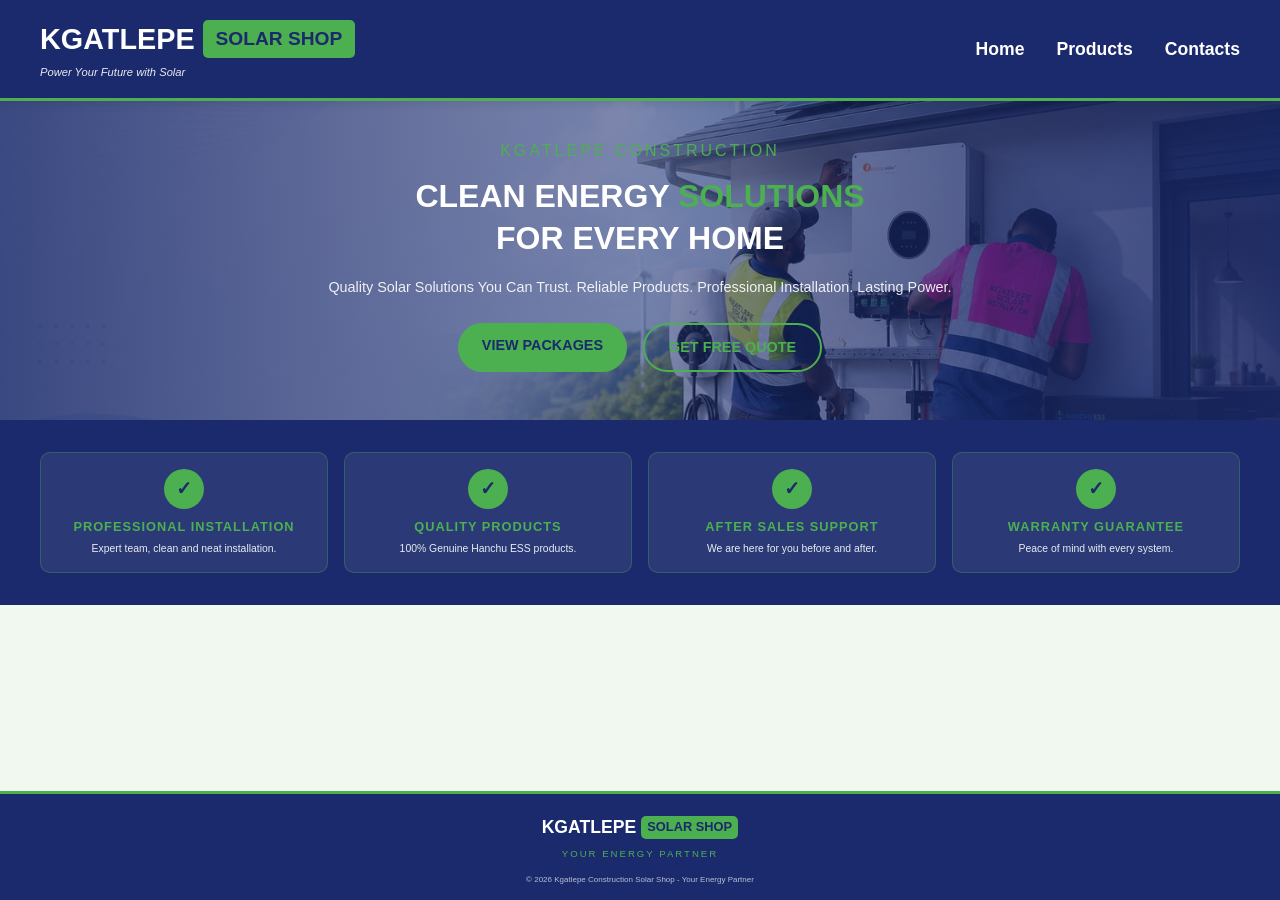
<file: index.html>
<!DOCTYPE html>
<html lang="en" dir="ltr">
  <head>
    <meta charset="utf-8">
    <meta name="viewport" content="width=device-width, initial-scale=1.0">
    <title>Kgatlepe Solar Shop | Home</title>
    <link rel="stylesheet" href="Home.css">
    <link rel="stylesheet" href="Contacts.css">

    <!-- Favicon for Kgatlepe Solar Shop -->
    <link rel="icon" type="image/png" href="icon.png">
    <link rel="shortcut icon" href="icon.png">
  </head>
  <body>
    <header>
      <div class="header-container">
        <div class="logo-area">
          <h1>
            <span class="kgatlape">KGATLEPE</span>
            <span class="solar-shop">SOLAR SHOP</span>
          </h1>
          <p class="tagline">Power Your Future with Solar</p>
        </div>
        <nav>
          <ul>
            <li><a href="index.html">Home</a></li>
            <li><a href="products.html">Products</a></li>
            <li><a href="Contacts+About.html">Contacts</a></li>
          </ul>
        </nav>
      </div>
    </header>

    <main>
      <!-- HERO SECTION -->
      <section class="hero">
        <div class="hero-container">
          <div class="hero-content">
            <h2 class="hero-subtitle">KGATLEPE CONSTRUCTION</h2>
            <h1 class="hero-title">CLEAN ENERGY <span class="highlight">SOLUTIONS</span><br>FOR EVERY HOME</h1>
            <p class="hero-description">Quality Solar Solutions You Can Trust. Reliable Products. Professional Installation. Lasting Power.</p>
            <div class="hero-buttons">
              <a href="products.html" class="btn-primary">VIEW PACKAGES</a>
              <a href="Contacts+About.html" class="btn-secondary">GET FREE QUOTE</a>
            </div>
          </div>
        </div>
      </section>

      <!-- FEATURES SECTION -->
      <section class="features">
        <div class="features-container">
          <div class="features-grid">
            <div class="feature-card">
              <div class="feature-icon"></div>
              <h3 class="feature-title">PROFESSIONAL INSTALLATION</h3>
              <p class="feature-description">Expert team, clean and neat installation.</p>
            </div>
            <div class="feature-card">
              <div class="feature-icon"></div>
              <h3 class="feature-title">QUALITY PRODUCTS</h3>
              <p class="feature-description">100% Genuine Hanchu ESS products.</p>
            </div>
            <div class="feature-card">
              <div class="feature-icon"></div>
              <h3 class="feature-title">AFTER SALES SUPPORT</h3>
              <p class="feature-description">We are here for you before and after.</p>
            </div>
            <div class="feature-card">
              <div class="feature-icon"></div>
              <h3 class="feature-title">WARRANTY GUARANTEE</h3>
              <p class="feature-description">Peace of mind with every system.</p>
            </div>
          </div>
        </div>
      </section>
    </main>

    <!-- FOOTER SECTION -->
    <footer class="footer">
      <div class="footer-container">
        <div class="footer-brand">
          <h2>
            <span class="footer-kgatlape">KGATLEPE</span>
            <span class="footer-solar">SOLAR SHOP</span>
          </h2>
          <p class="footer-tagline">YOUR ENERGY PARTNER</p>
        </div>
        <div class="footer-copyright">
          <p>&copy; 2026 Kgatlepe Construction Solar Shop - Your Energy Partner</p>
        </div>
      </div>
    </footer>
  </body>
</html>
</file>
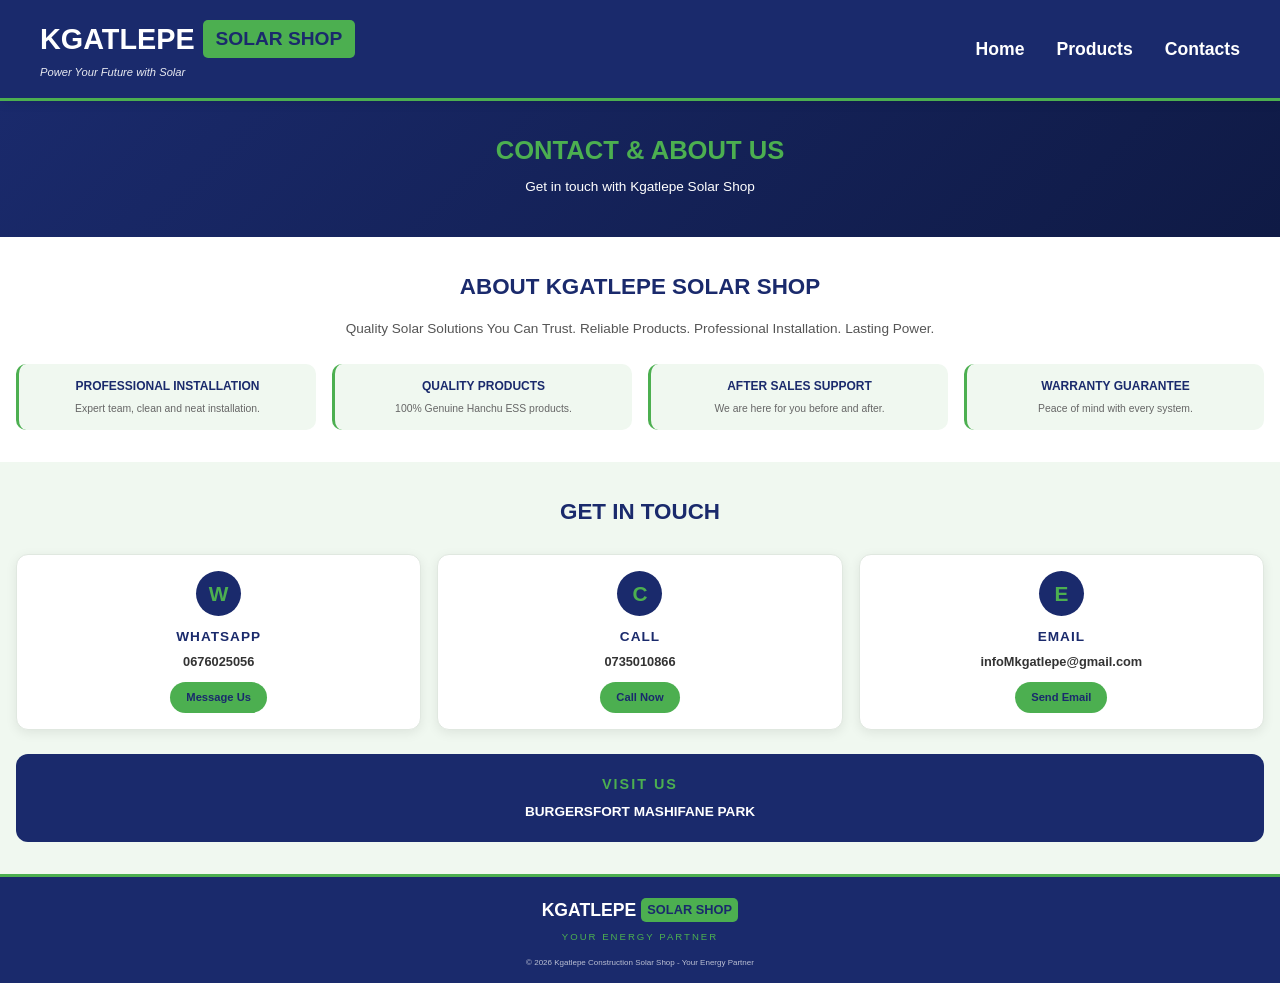
<file: Contacts+About.html>
<!DOCTYPE html>
<html lang="en" dir="ltr">
  <head>
    <meta charset="utf-8">
    <meta name="viewport" content="width=device-width, initial-scale=1.0">
    <title>Kgatlepe Solar Shop | Contacts & About</title>
    <link rel="stylesheet" href="Home.css">
    <link rel="stylesheet" href="Contacts.css">

    <!-- Favicon for Kgatlepe Solar Shop -->
    <link rel="apple-touch-icon" sizes="180x180" href="/apple-touch-icon.png">
    <link rel="icon" type="image/png" sizes="32x32" href="/favicon-32x32.png">
    <link rel="icon" type="image/png" sizes="16x16" href="/favicon-16x16.png">
    <link rel="manifest" href="/site.webmanifest">
    <link rel="icon" type="image/x-icon" href="/favicon.ico">
  </head>
  <body>
    <header>
      <div class="header-container">
        <div class="logo-area">
          <h1>
            <span class="kgatlape">KGATLEPE</span>
            <span class="solar-shop">SOLAR SHOP</span>
          </h1>
          <p class="tagline">Power Your Future with Solar</p>
        </div>
        <nav>
          <ul>
            <li><a href="index.html">Home</a></li>
            <li><a href="products.html">Products</a></li>
            <li><a href="Contacts+About.html">Contacts</a></li>
          </ul>
        </nav>
      </div>
    </header>

    <main>
      <!-- PAGE TITLE SECTION -->
      <section class="page-title">
        <div class="page-title-container">
          <h1>CONTACT & ABOUT US</h1>
          <p>Get in touch with Kgatlepe Solar Shop</p>
        </div>
      </section>

      <!-- ABOUT SECTION -->
      <section class="about-section">
        <div class="about-container">
          <div class="about-content">
            <h2>ABOUT KGATLEPE SOLAR SHOP</h2>
            <p class="about-description">Quality Solar Solutions You Can Trust. Reliable Products. Professional Installation. Lasting Power.</p>
            <div class="about-features">
              <div class="about-feature">
                <h3>PROFESSIONAL INSTALLATION</h3>
                <p>Expert team, clean and neat installation.</p>
              </div>
              <div class="about-feature">
                <h3>QUALITY PRODUCTS</h3>
                <p>100% Genuine Hanchu ESS products.</p>
              </div>
              <div class="about-feature">
                <h3>AFTER SALES SUPPORT</h3>
                <p>We are here for you before and after.</p>
              </div>
              <div class="about-feature">
                <h3>WARRANTY GUARANTEE</h3>
                <p>Peace of mind with every system.</p>
              </div>
            </div>
          </div>
        </div>
      </section>

      <!-- CONTACT SECTION -->
      <section class="contact-section">
        <div class="contact-container">
          <h2 class="contact-title">GET IN TOUCH</h2>

          <div class="contact-grid">
            <div class="contact-card">
              <div class="contact-icon">W</div>
              <h3 class="contact-card-title">WHATSAPP</h3>
              <p class="contact-card-value">0676025056</p>
              <a href="https://wa.me/27676025056" class="contact-btn">Message Us</a>
            </div>

            <div class="contact-card">
              <div class="contact-icon">C</div>
              <h3 class="contact-card-title">CALL</h3>
              <p class="contact-card-value">0735010866</p>
              <a href="tel:+27735010866" class="contact-btn">Call Now</a>
            </div>

            <div class="contact-card">
              <div class="contact-icon">E</div>
              <h3 class="contact-card-title">EMAIL</h3>
              <p class="contact-card-value">infoMkgatlepe@gmail.com</p>
              <a href="mailto:infoMkgatlepe@gmail.com" class="contact-btn">Send Email</a>
            </div>
          </div>

          <div class="visit-us">
            <h3 class="visit-title">VISIT US</h3>
            <p class="visit-address">BURGERSFORT MASHIFANE PARK</p>
          </div>
        </div>
      </section>

      
    </main>

    <!-- FOOTER -->
    <footer class="footer">
      <div class="footer-container">
        <div class="footer-brand">
          <h2>
            <span class="footer-kgatlape">KGATLEPE</span>
            <span class="footer-solar">SOLAR SHOP</span>
          </h2>
          <p class="footer-tagline">YOUR ENERGY PARTNER</p>
        </div>
        <div class="footer-copyright">
          <p>&copy; 2026 Kgatlepe Construction Solar Shop - Your Energy Partner</p>
        </div>
      </div>
    </footer>
  </body>
</html>
</file>
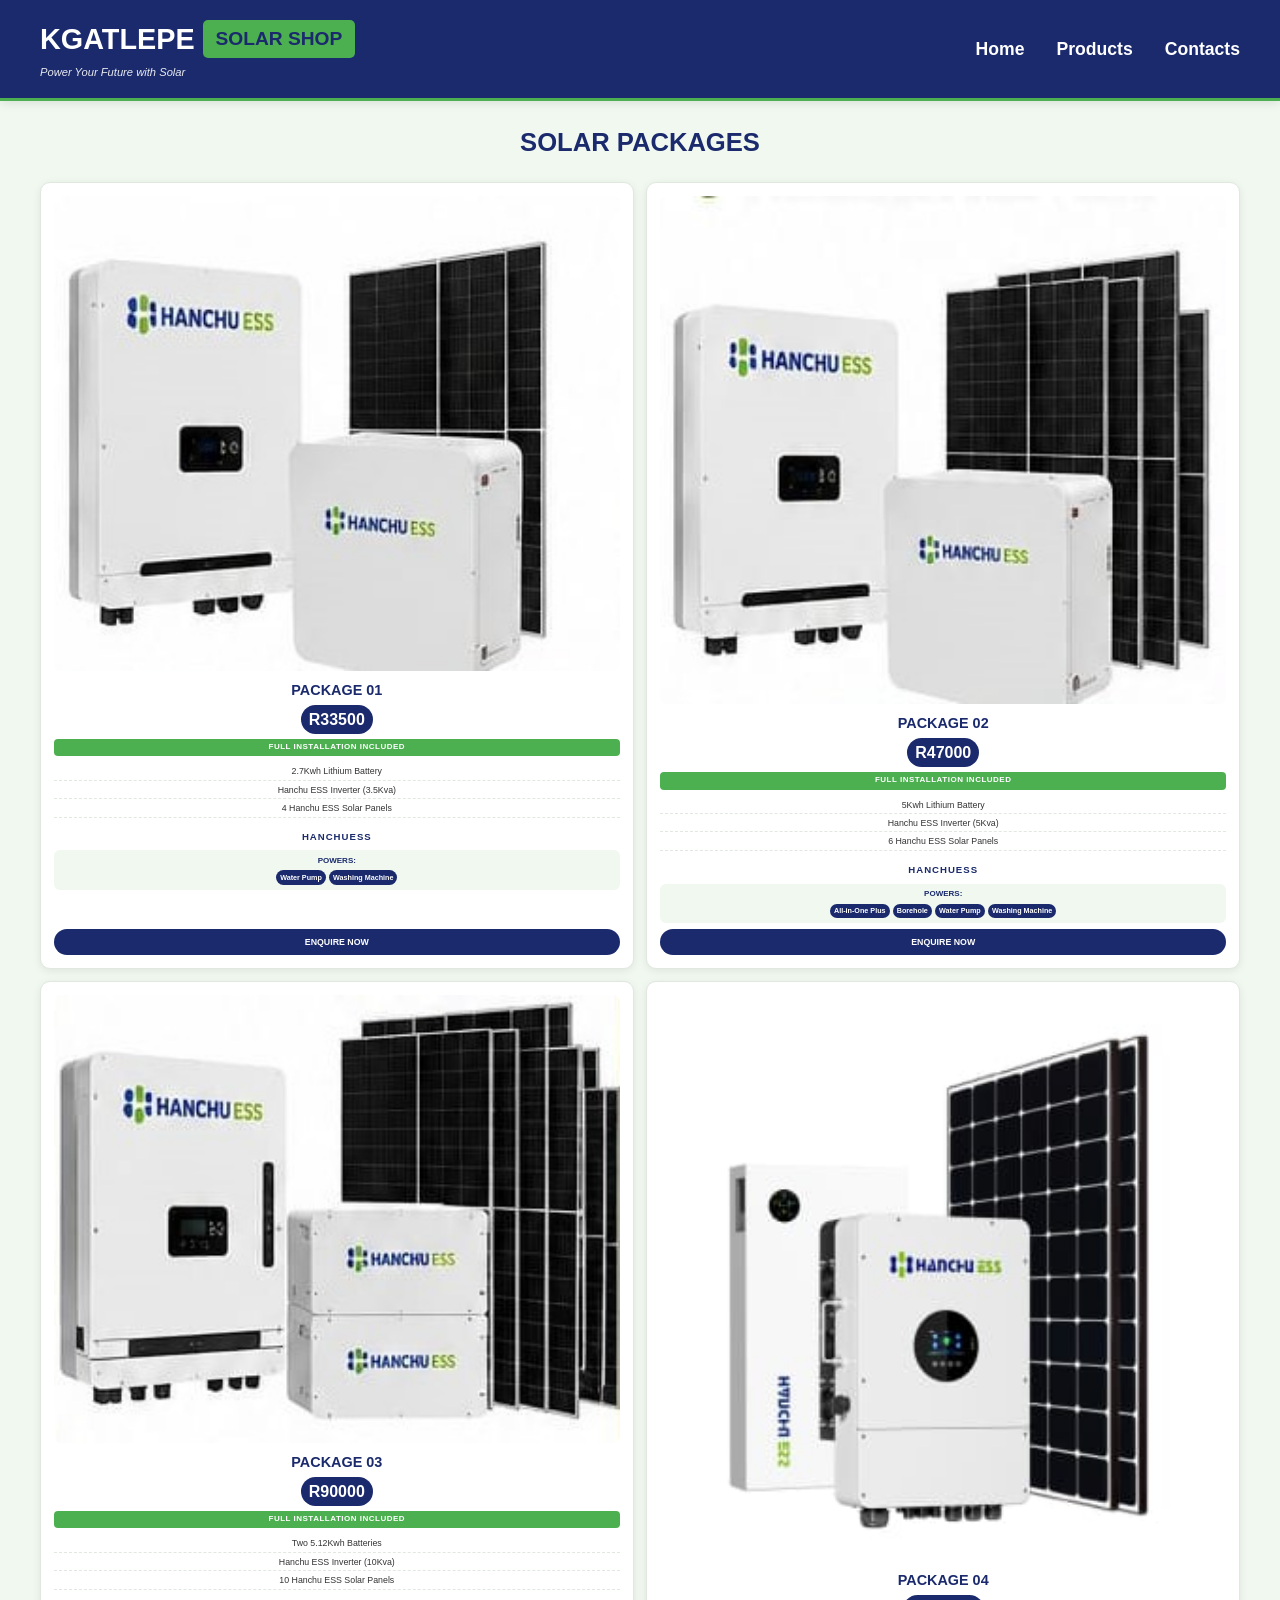
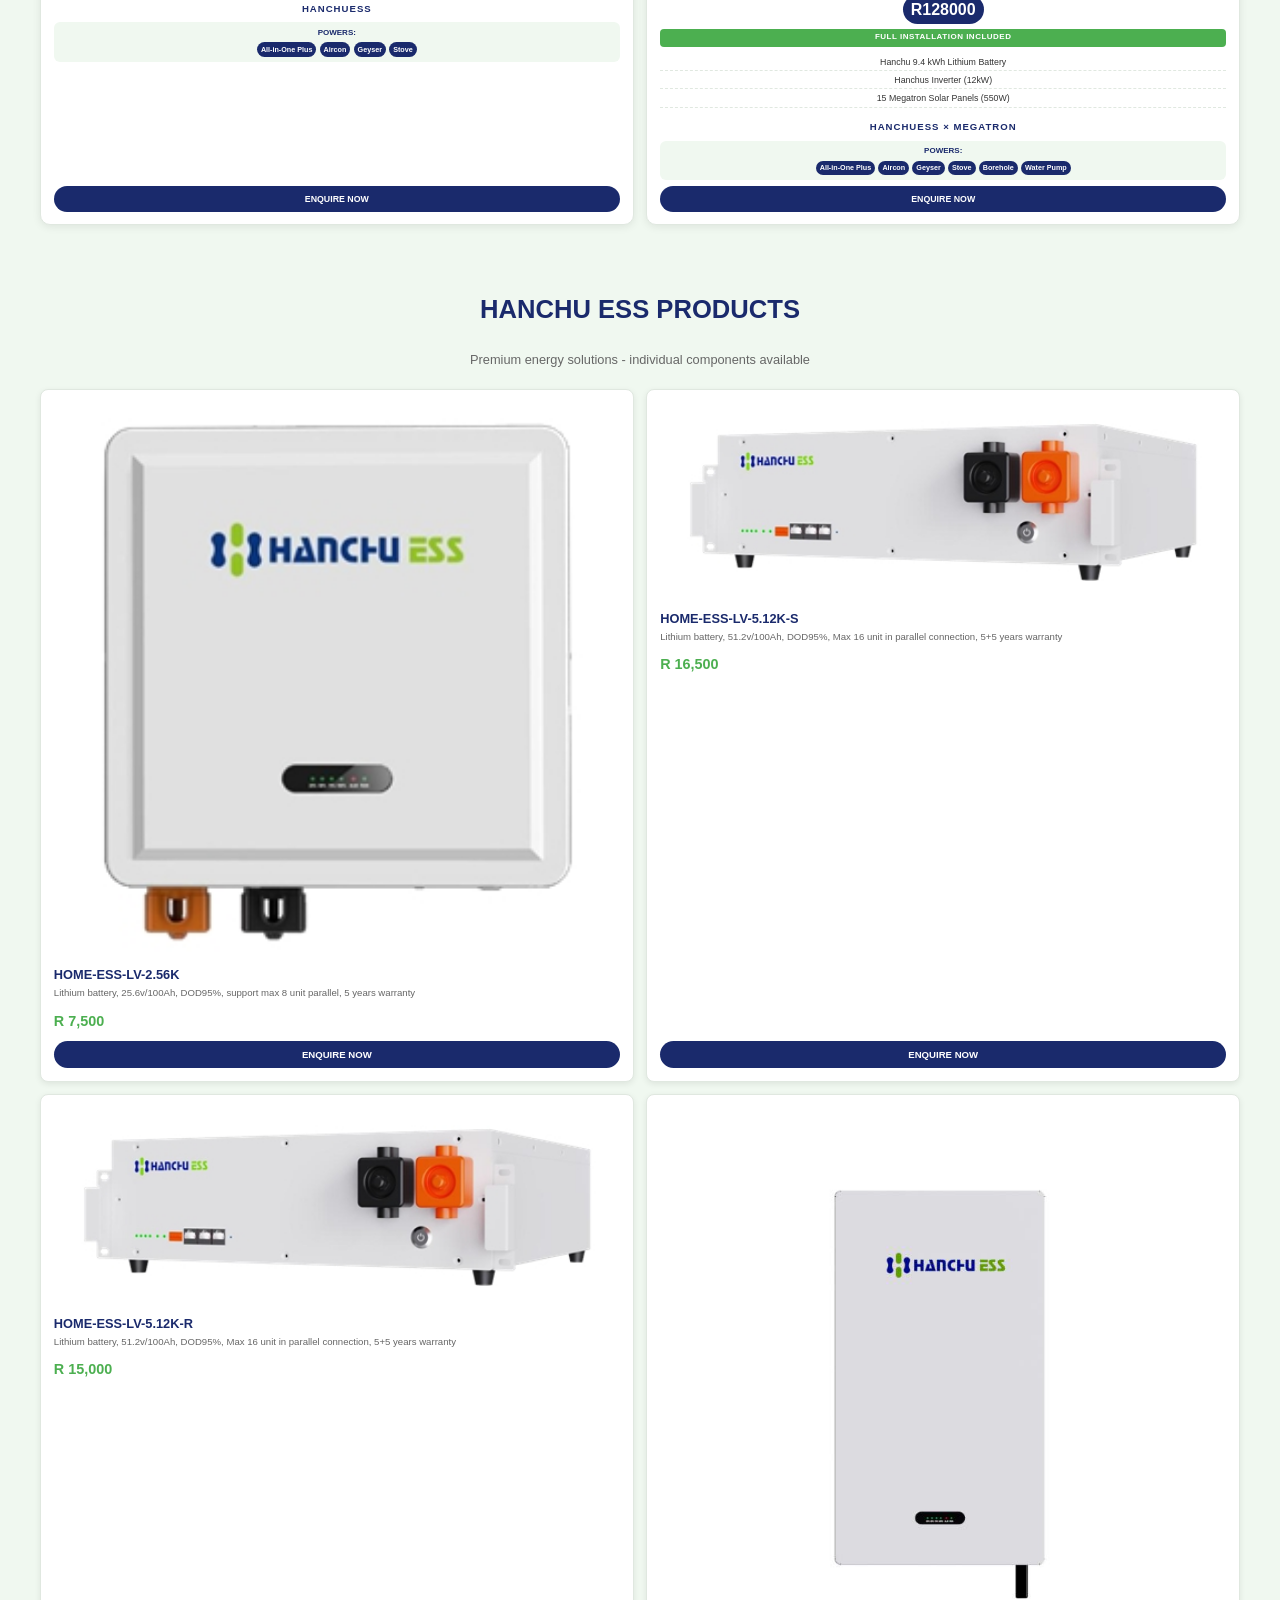
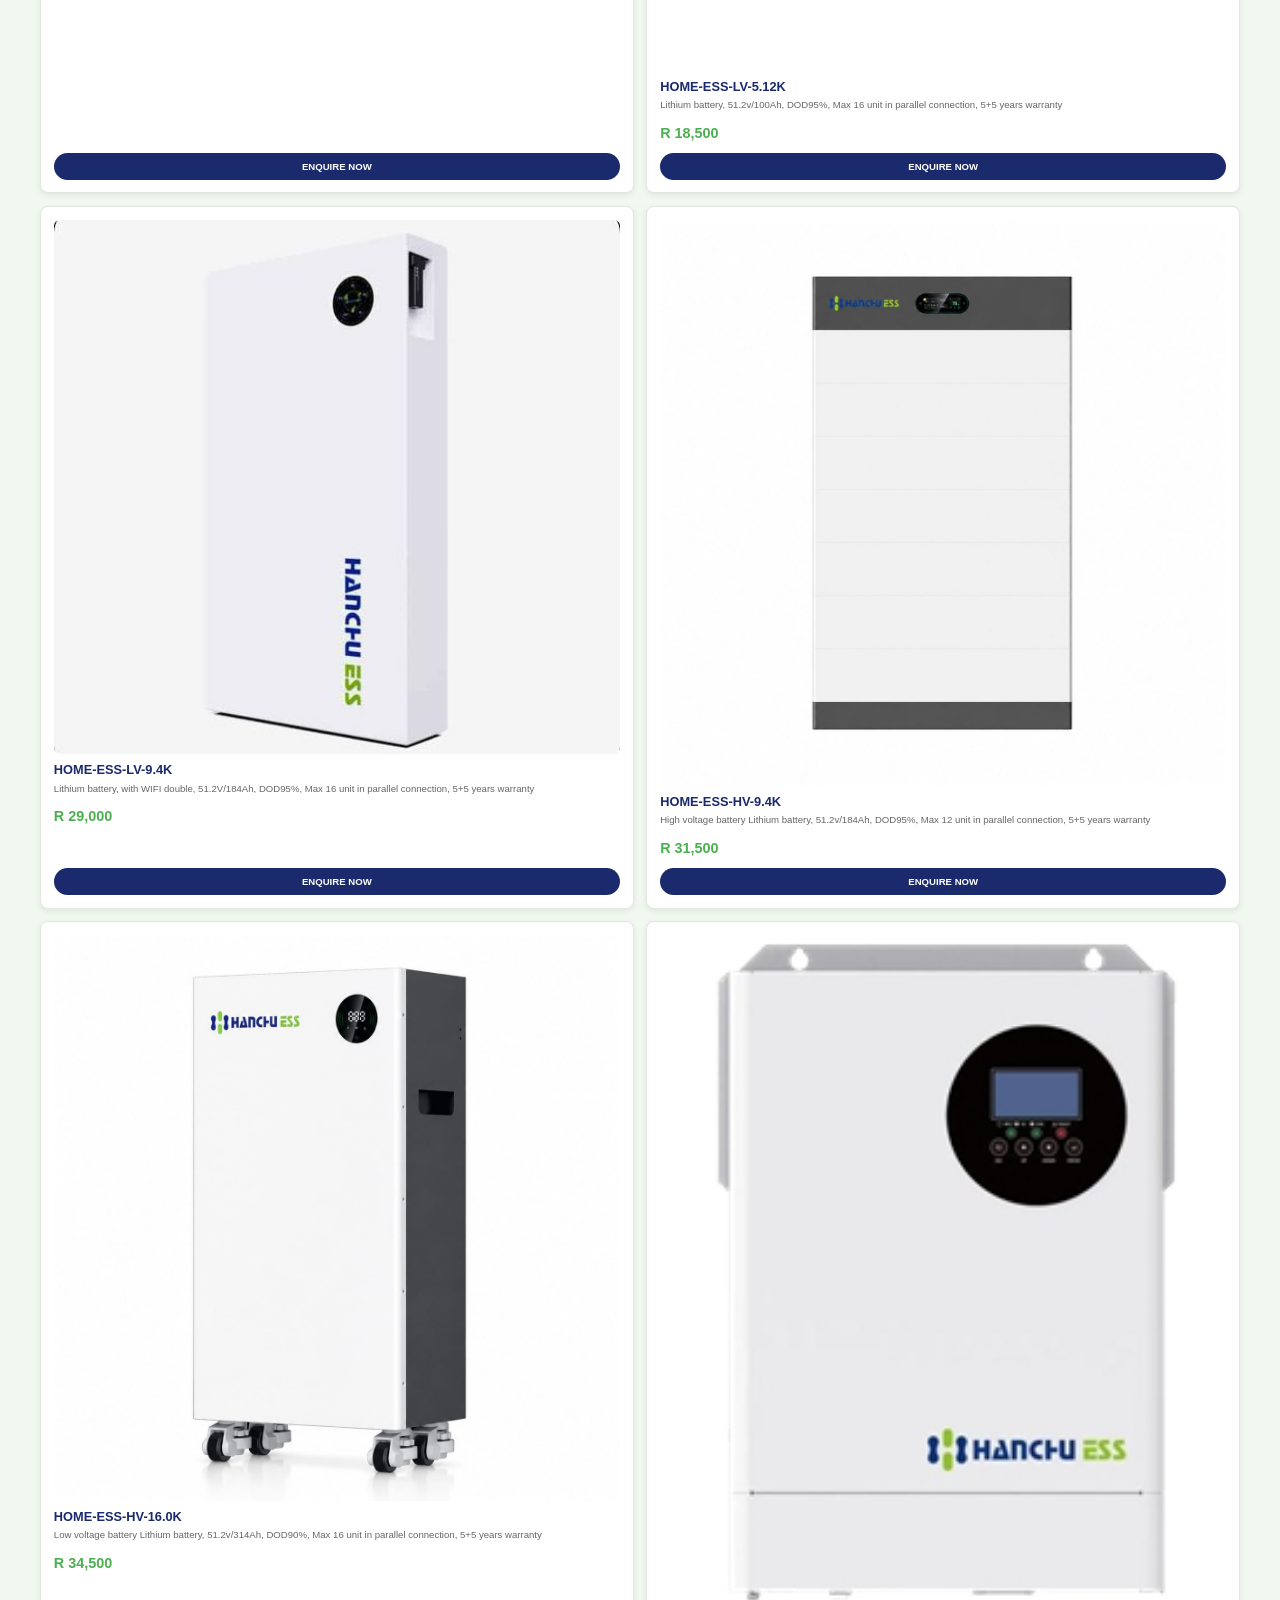
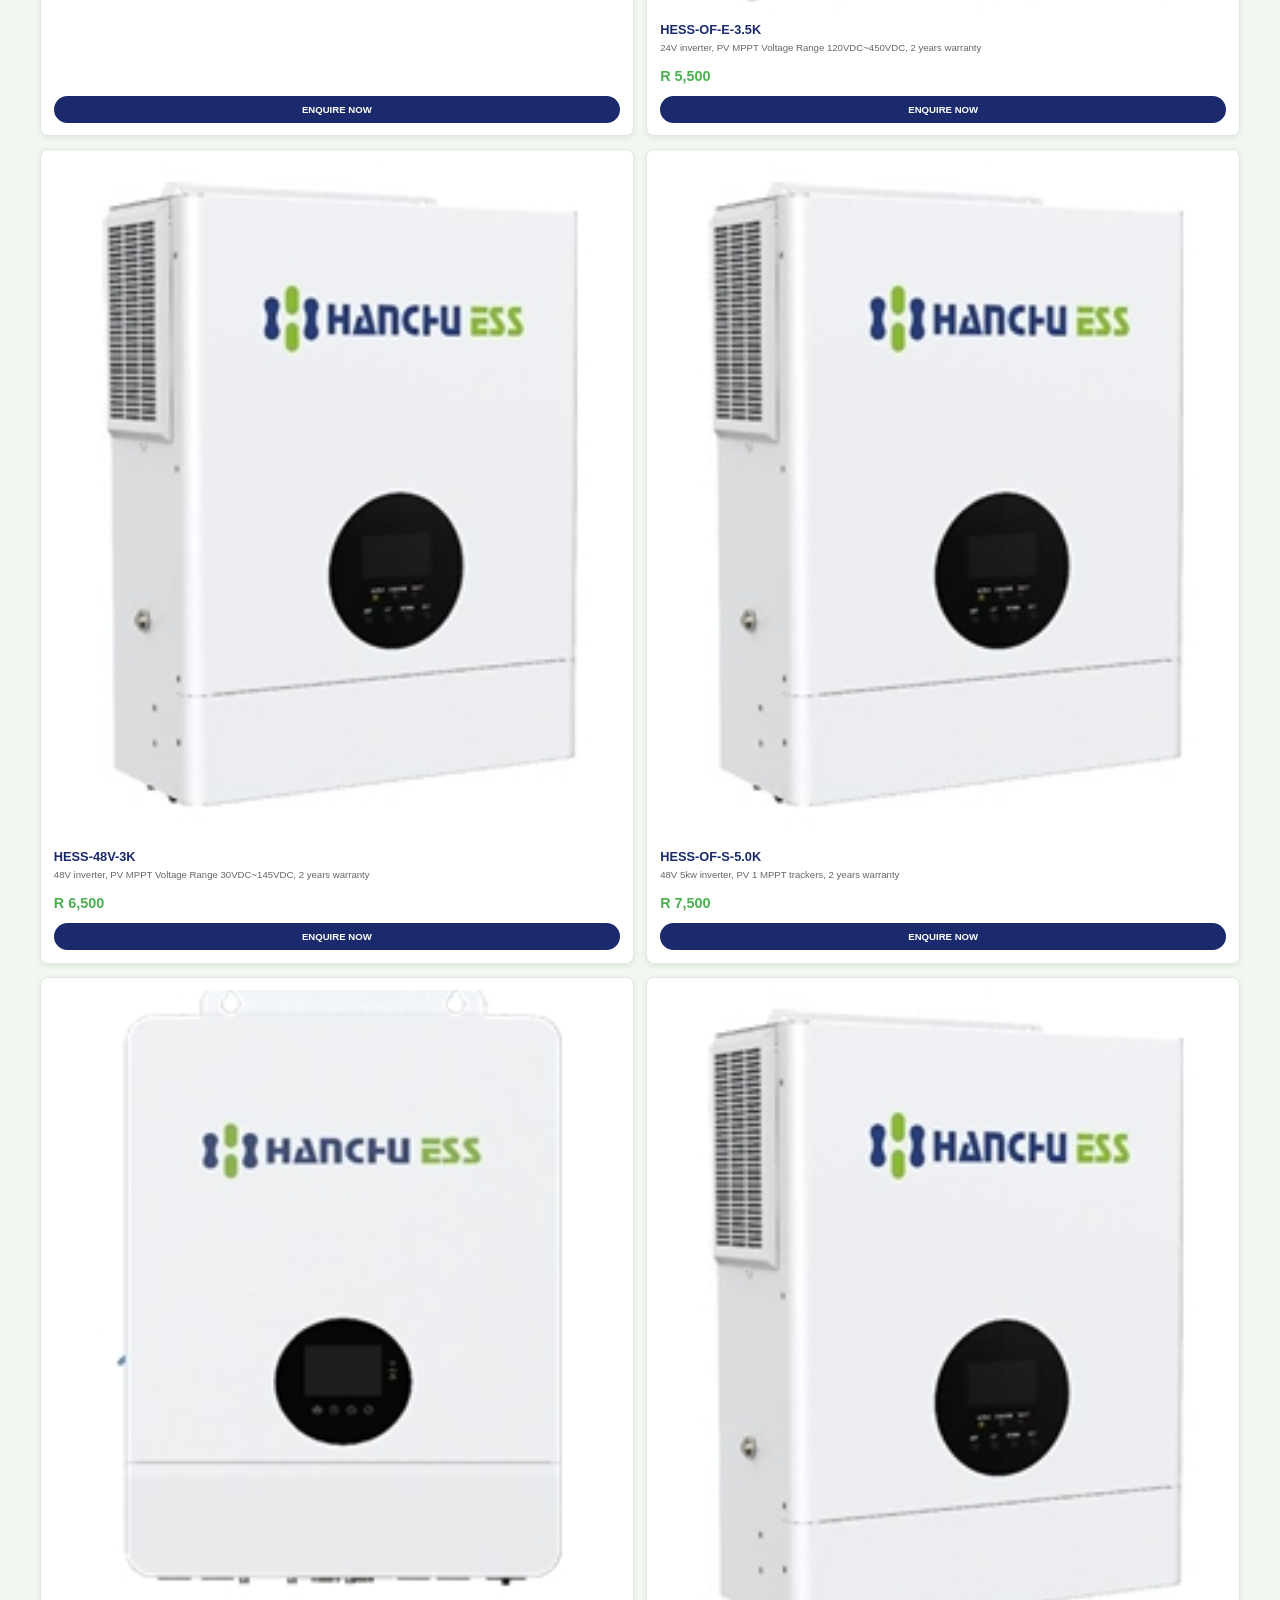
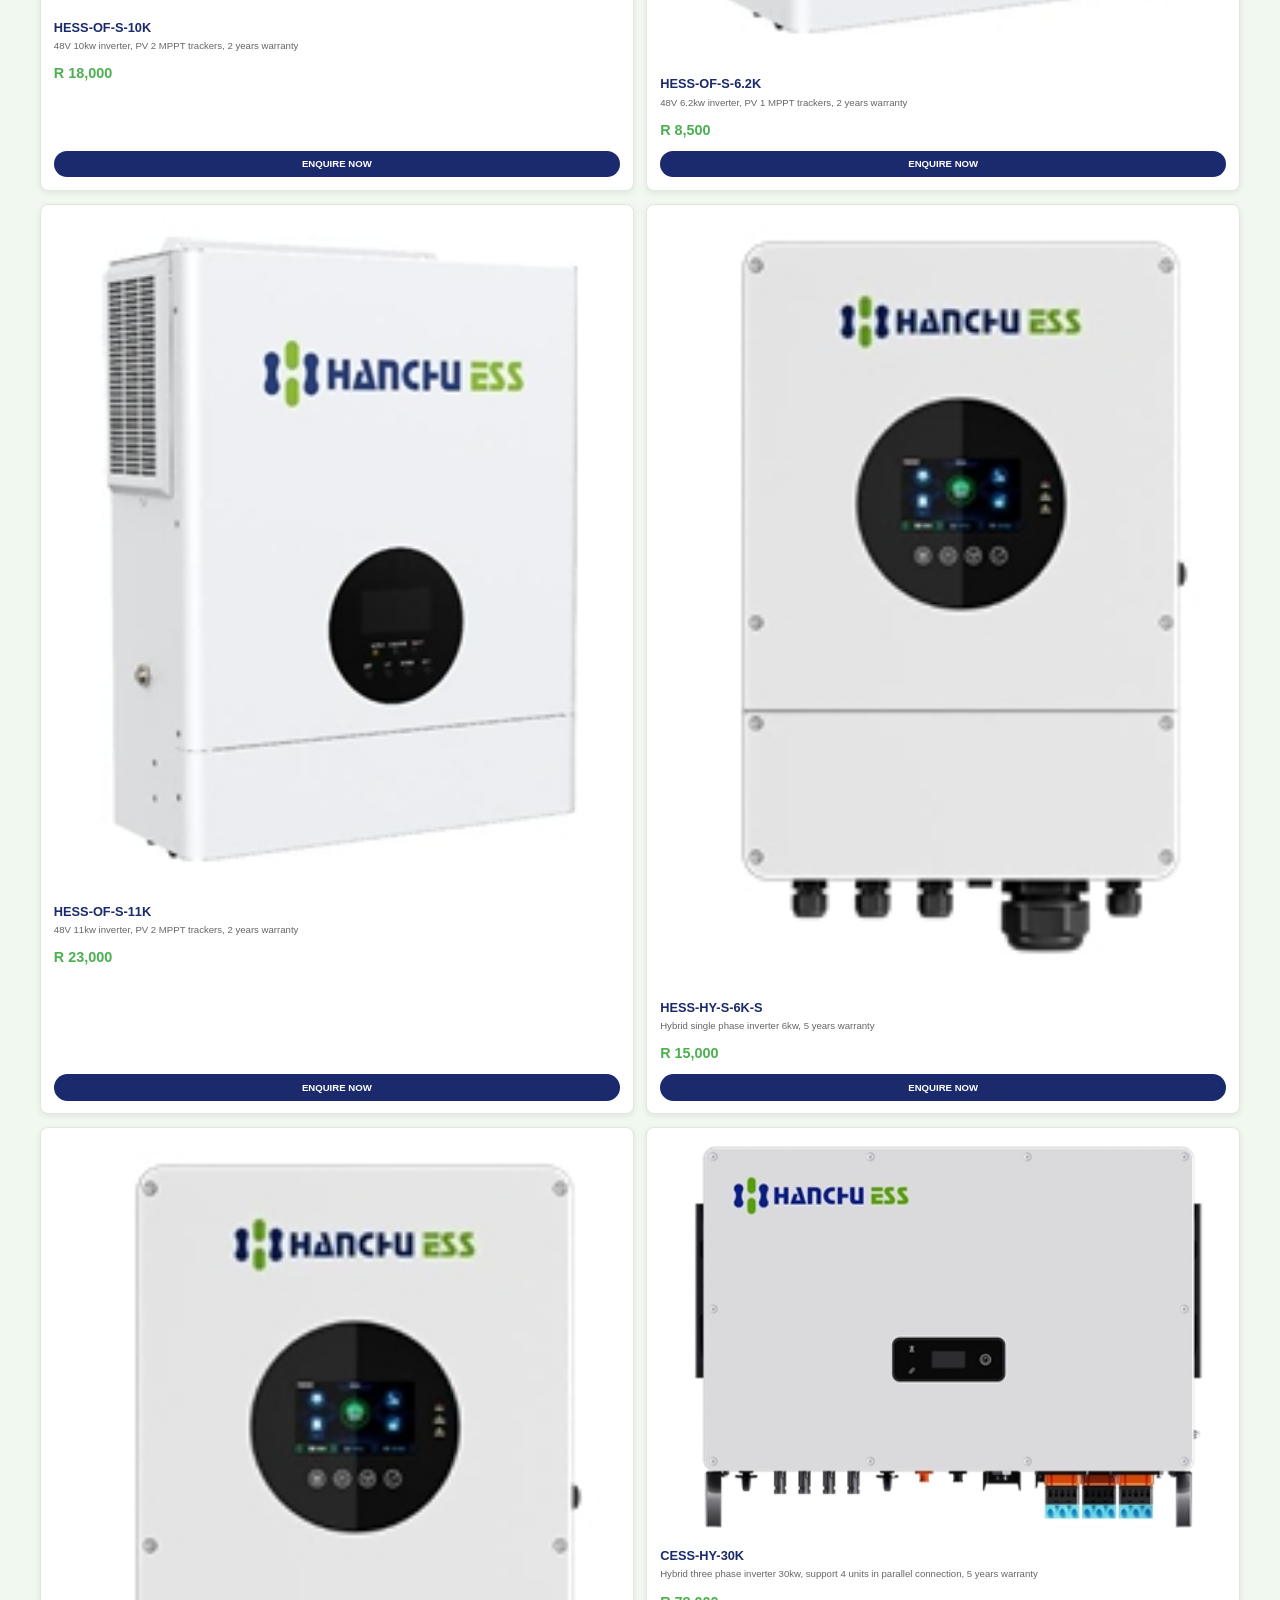
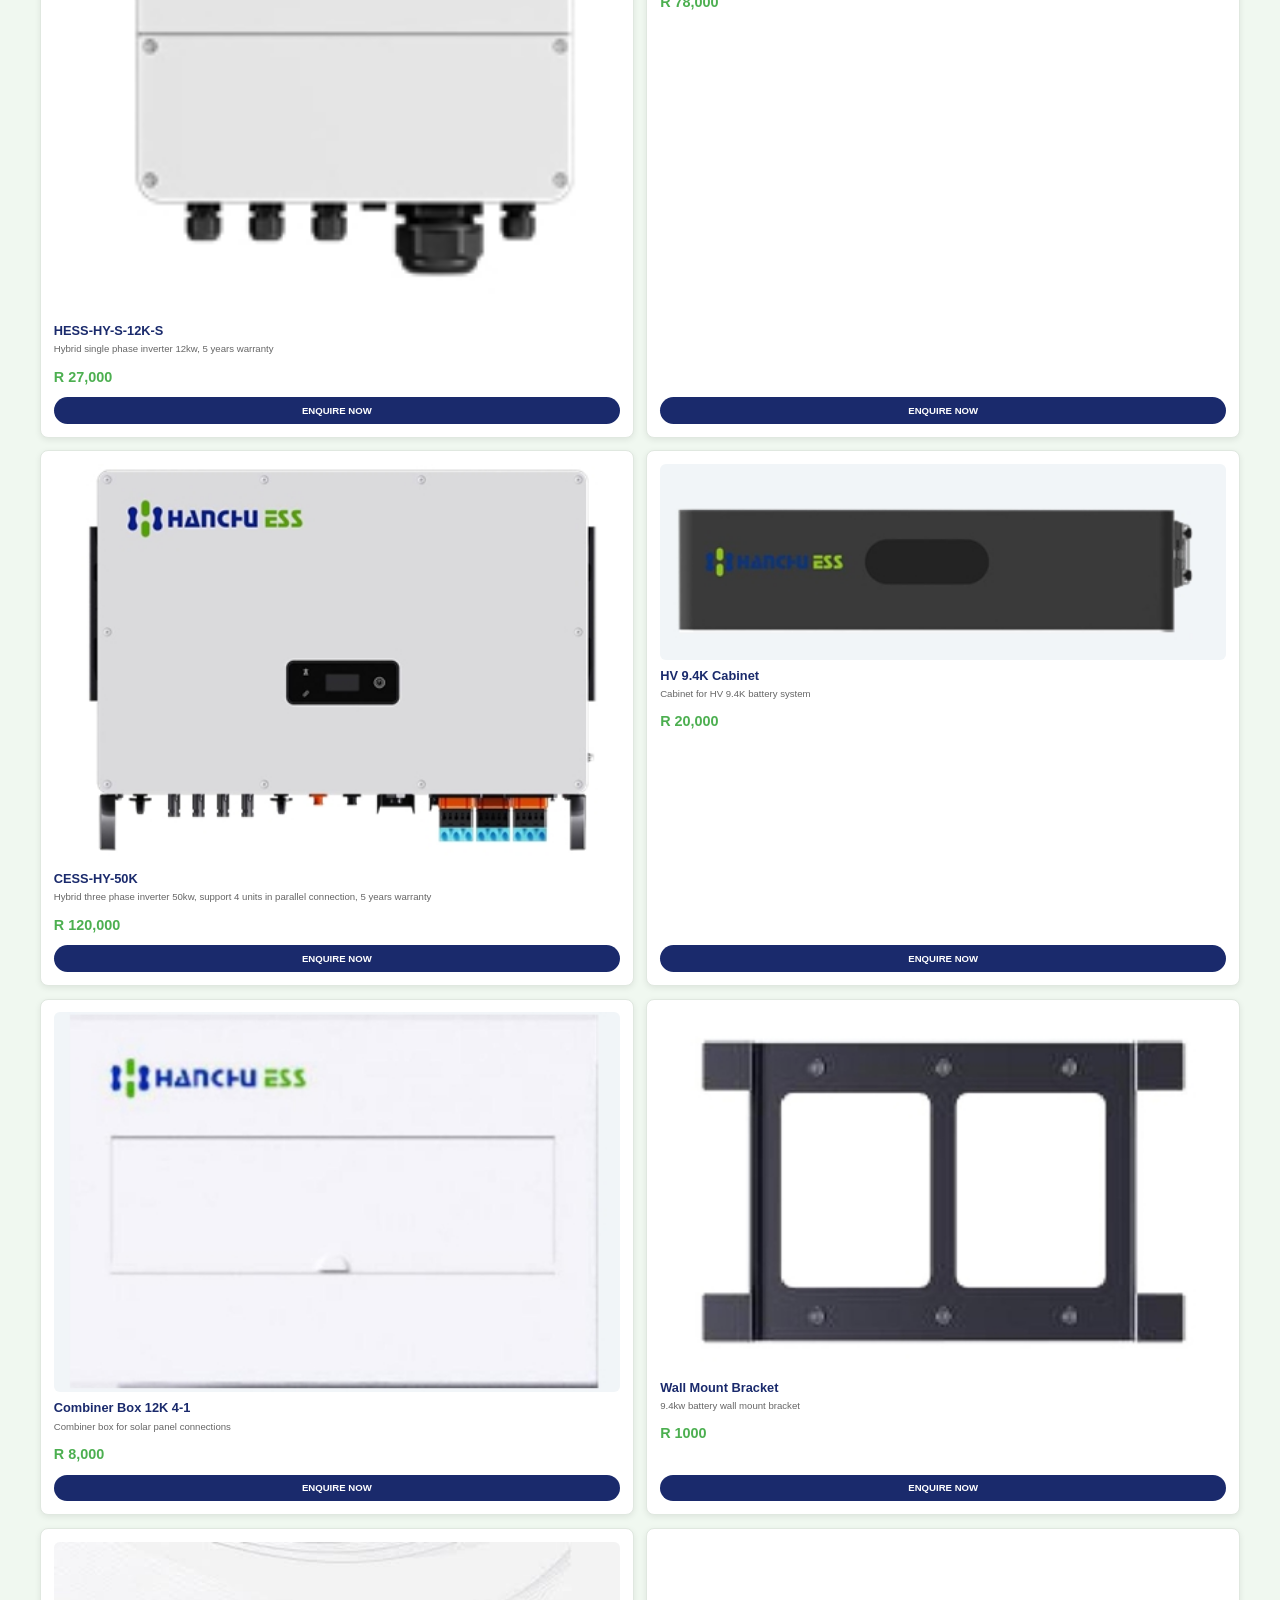
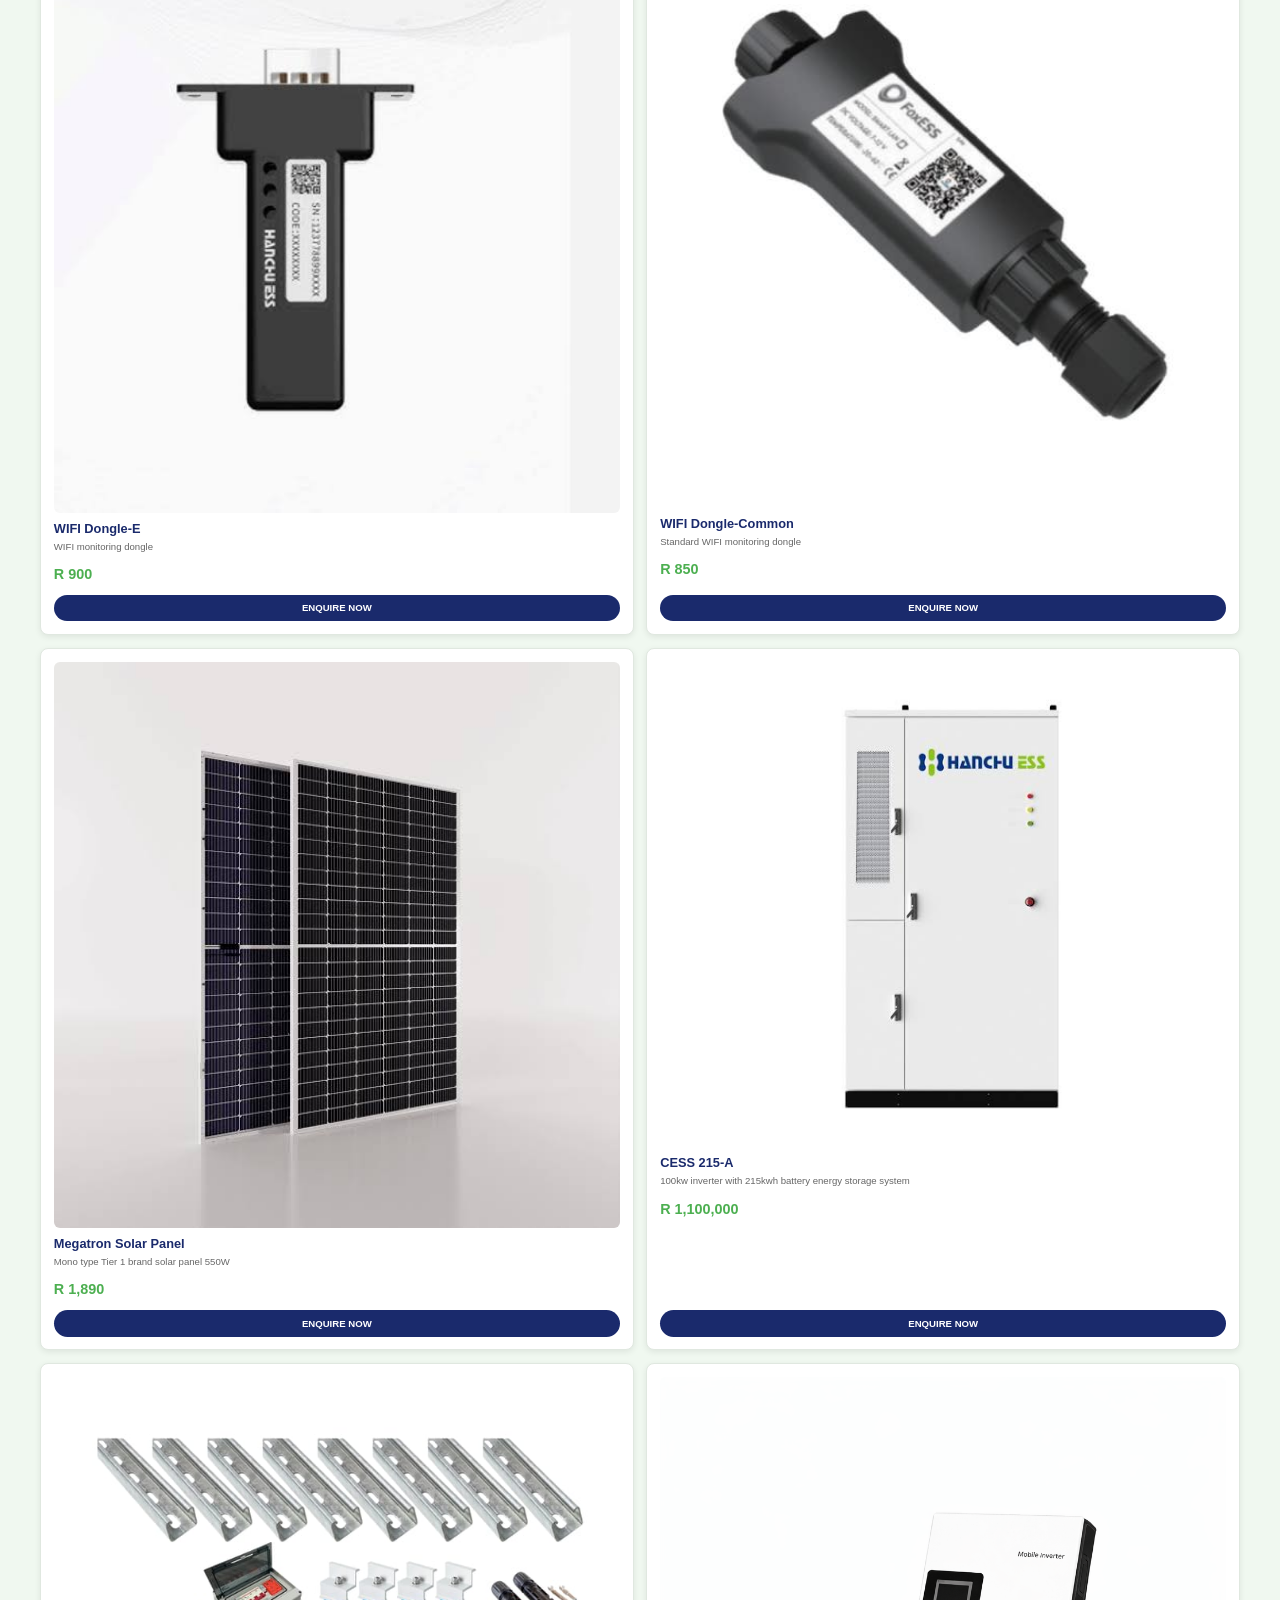
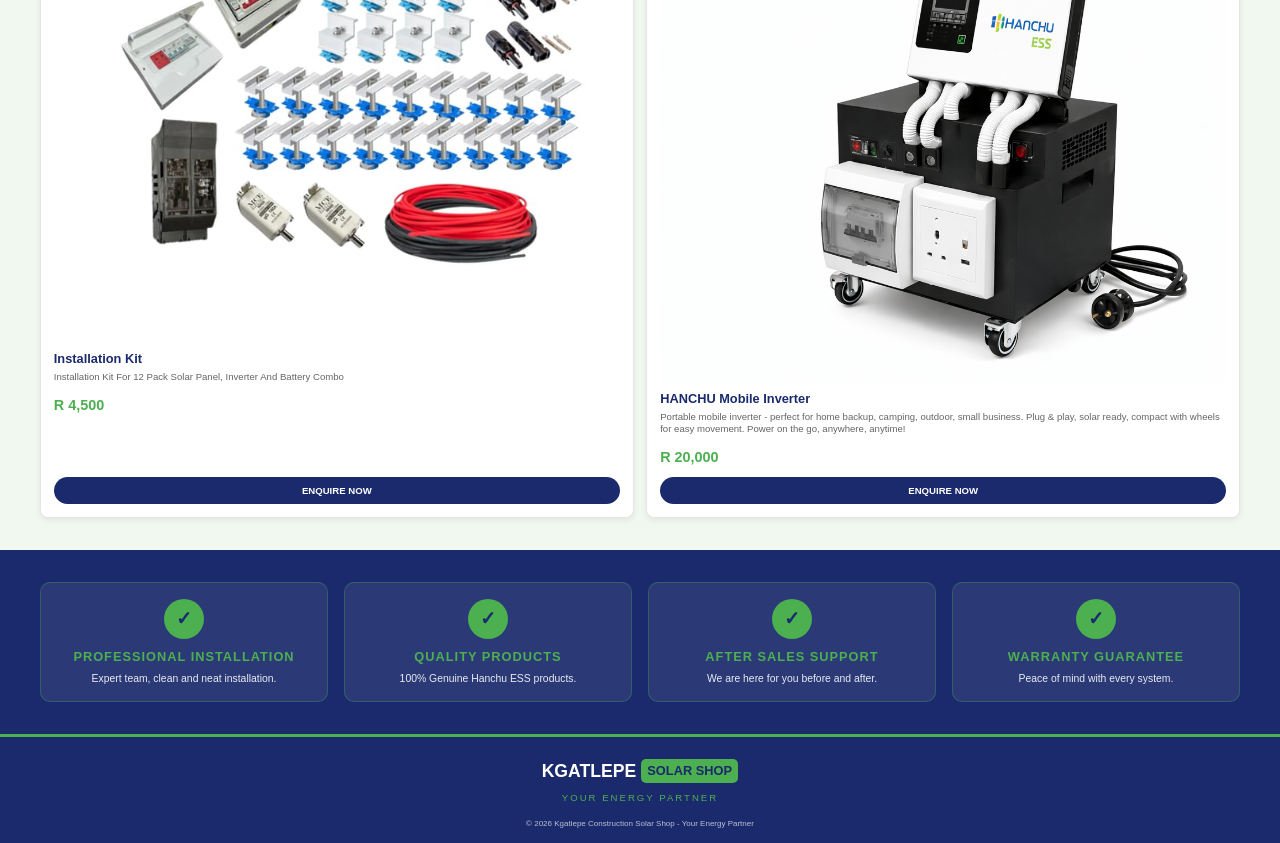
<file: products.html>
<!DOCTYPE html>
<html lang="en" dir="ltr">
  <head>
    <meta charset="utf-8">
    <meta name="viewport" content="width=device-width, initial-scale=1.0">
    <title>Kgatlepe Solar Shop | Products</title>
    <link rel="stylesheet" href="Home.css">
    <link rel="stylesheet" href="products.css">

    <!-- Favicon for Kgatlepe Solar Shop -->
    <link rel="apple-touch-icon" sizes="180x180" href="/apple-touch-icon.png">
    <link rel="icon" type="image/png" sizes="32x32" href="/favicon-32x32.png">
    <link rel="icon" type="image/png" sizes="16x16" href="/favicon-16x16.png">
    <link rel="manifest" href="/site.webmanifest">
    <link rel="icon" type="image/x-icon" href="/favicon.ico">
  </head>
  <body>
    <header>
      <div class="header-container">
        <div class="logo-area">
          <h1>
            <span class="kgatlape">KGATLEPE</span>
            <span class="solar-shop">SOLAR SHOP</span>
          </h1>
          <p class="tagline">Power Your Future with Solar</p>
        </div>
        <nav>
          <ul>
            <li><a href="index.html">Home</a></li>
            <li><a href="products.html">Products</a></li>
            <li><a href="Contacts+About.html">Contacts</a></li>
          </ul>
        </nav>
      </div>
    </header>

    <main>
      <!-- PACKAGES SECTION -->
      <section class="packages" id="packages">
        <div class="packages-container">
          <h2 class="section-title">SOLAR PACKAGES</h2>

          <div class="packages-grid">
            <!-- PACKAGE 01 -->
            <div class="package-card">
              <div class="package-image-placeholder">
                <img src="package1.jpeg" alt="Package 01 products">
              </div>
              <h3 class="package-name">PACKAGE 01</h3>
              <div class="package-price">R33500</div>
              <div class="package-install">FULL INSTALLATION INCLUDED</div>
              <div class="package-components">
                <p class="component-item">2.7Kwh Lithium Battery</p>
                <p class="component-item">Hanchu ESS Inverter (3.5Kva)</p>
                <p class="component-item">4 Hanchu ESS Solar Panels</p>
              </div>
              <div class="package-brand">
                <span class="brand-name">HANCHUESS</span>
              </div>
              <div class="package-powers">
                <p class="powers-label">POWERS:</p>
                <div class="powers-grid">
                  <span class="power-item">Water Pump</span>
                  <span class="power-item">Washing Machine</span>
                </div>
              </div>
              <a href="https://wa.me/27676025056?text=Hello%20Kgatlepe%20Solar%20Shop%2C%20I%27m%20interested%20in%20PACKAGE%2001%20(R33500).%20Please%20send%20me%20more%20information." class="package-btn" target="_blank">ENQUIRE NOW</a>
            </div>

            <!-- PACKAGE 02 -->
            <div class="package-card">
              <div class="package-image-placeholder">
                <img src="package2.jpeg" alt="Package 02 products">
              </div>
              <h3 class="package-name">PACKAGE 02</h3>
              <div class="package-price">R47000</div>
              <div class="package-install">FULL INSTALLATION INCLUDED</div>
              <div class="package-components">
                <p class="component-item">5Kwh Lithium Battery</p>
                <p class="component-item">Hanchu ESS Inverter (5Kva)</p>
                <p class="component-item">6 Hanchu ESS Solar Panels</p>
              </div>
              <div class="package-brand">
                <span class="brand-name">HANCHUESS</span>
              </div>
              <div class="package-powers">
                <p class="powers-label">POWERS:</p>
                <div class="powers-grid">
                  <span class="power-item">All-in-One Plus</span>
                  <span class="power-item">Borehole</span>
                  <span class="power-item">Water Pump</span>
                  <span class="power-item">Washing Machine</span>
                </div>
              </div>
              <a href="https://wa.me/27676025056?text=Hello%20Kgatlepe%20Solar%20Shop%2C%20I%27m%20interested%20in%20PACKAGE%2002%20(R47000).%20Please%20send%20me%20more%20information." class="package-btn" target="_blank">ENQUIRE NOW</a>
            </div>

            <!-- PACKAGE 03 -->
            <div class="package-card">
              <div class="package-image-placeholder">
                <img src="package3.jpeg" alt="Package 03 products">
              </div>
              <h3 class="package-name">PACKAGE 03</h3>
              <div class="package-price">R90000</div>
              <div class="package-install">FULL INSTALLATION INCLUDED</div>
              <div class="package-components">
                <p class="component-item">Two 5.12Kwh Batteries</p>
                <p class="component-item">Hanchu ESS Inverter (10Kva)</p>
                <p class="component-item">10 Hanchu ESS Solar Panels</p>
              </div>
              <div class="package-brand">
                <span class="brand-name">HANCHUESS</span>
              </div>
              <div class="package-powers">
                <p class="powers-label">POWERS:</p>
                <div class="powers-grid">
                  <span class="power-item">All-in-One Plus</span>
                  <span class="power-item">Aircon</span>
                  <span class="power-item">Geyser</span>
                  <span class="power-item">Stove</span>
                </div>
              </div>
              <a href="https://wa.me/27676025056?text=Hello%20Kgatlepe%20Solar%20Shop%2C%20I%27m%20interested%20in%20PACKAGE%2003%20(R90000).%20Please%20send%20me%20more%20information." class="package-btn" target="_blank">ENQUIRE NOW</a>
            </div>

            <!-- PACKAGE 04 -->
            <div class="package-card">
              <div class="package-image-placeholder">
                <img src="package4.jpeg" alt="Package 04 products">
              </div>
              <h3 class="package-name">PACKAGE 04</h3>
              <div class="package-price">R128000</div>
              <div class="package-install">FULL INSTALLATION INCLUDED</div>
              <div class="package-components">
                <p class="component-item">Hanchu 9.4 kWh Lithium Battery</p>
                <p class="component-item">Hanchus Inverter (12kW)</p>
                <p class="component-item">15 Megatron Solar Panels (550W)</p>
              </div>
              <div class="package-brand">
                <span class="brand-name">HANCHUESS × MEGATRON</span>
              </div>
              <div class="package-powers">
                <p class="powers-label">POWERS:</p>
                <div class="powers-grid">
                  <span class="power-item">All-in-One Plus</span>
                  <span class="power-item">Aircon</span>
                  <span class="power-item">Geyser</span>
                  <span class="power-item">Stove</span>
                  <span class="power-item">Borehole</span>
                  <span class="power-item">Water Pump</span>
                </div>
              </div>
              <a href="https://wa.me/27676025056?text=Hello%20Kgatlepe%20Solar%20Shop%2C%20I%27m%20interested%20in%20PACKAGE%2004%20(R128000).%20Please%20send%20me%20more%20information." class="package-btn" target="_blank">ENQUIRE NOW</a>
            </div>
          </div>
        </div>
      </section>

      <!-- PRODUCTS SECTION -->
      <section class="products-section">
        <div class="products-container">
          <h2 class="section-title">HANCHU ESS PRODUCTS</h2>
          <p class="section-subtitle">Premium energy solutions - individual components available</p>

          <div class="products-grid-store">
            <!-- BATTERY 1 -->
            <div class="product-card-store">
              <div class="product-image-store">
                <img src="products/support.jpeg" alt="HOME-ESS-LV-2.56K">
              </div>
              <h3 class="product-title-store">HOME-ESS-LV-2.56K</h3>
              <p class="product-description-store">Lithium battery, 25.6v/100Ah, DOD95%, support max 8 unit parallel, 5 years warranty</p>
              <div class="product-price-store">
                <span class="current-price">R 7,500</span>
              </div>
              <a href="https://wa.me/27676025056?text=Hello%20Kgatlepe%20Solar%20Shop%2C%20I%27m%20interested%20in%20HOME-ESS-LV-2.56K%20(R7500).%20Please%20send%20me%20more%20information." class="add-to-cart" target="_blank">ENQUIRE NOW</a>
            </div>

            <!-- BATTERY 2 -->
            <div class="product-card-store">
              <div class="product-image-store">
                <img src="products/DOD95.jpeg" alt="HOME-ESS-LV-5.12K-S">
              </div>
              <h3 class="product-title-store">HOME-ESS-LV-5.12K-S</h3>
              <p class="product-description-store">Lithium battery, 51.2v/100Ah, DOD95%, Max 16 unit in parallel connection, 5+5 years warranty</p>
              <div class="product-price-store">
                <span class="current-price">R 16,500</span>
              </div>
              <a href="https://wa.me/27676025056?text=Hello%20Kgatlepe%20Solar%20Shop%2C%20I%27m%20interested%20in%20HOME-ESS-LV-5.12K-S%20(R16500).%20Please%20send%20me%20more%20information." class="add-to-cart" target="_blank">ENQUIRE NOW</a>
            </div>

            <!-- BATTERY 3 -->
            <div class="product-card-store">
              <div class="product-image-store">
                <img src="products/DOD95.jpeg" alt="HOME-ESS-LV-5.12K-R">
              </div>
              <h3 class="product-title-store">HOME-ESS-LV-5.12K-R</h3>
              <p class="product-description-store">Lithium battery, 51.2v/100Ah, DOD95%, Max 16 unit in parallel connection, 5+5 years warranty</p>
              <div class="product-price-store">
                <span class="current-price">R 15,000</span>
              </div>
              <a href="https://wa.me/27790857531?text=Hello%20Kgatlepe%20Solar%20Shop%2C%20I%27m%20interested%20in%20HOME-ESS-LV-5.12K-R%20(R15000).%20Please%20send%20me%20more%20information." class="add-to-cart" target="_blank">ENQUIRE NOW</a>
            </div>

            <!-- BATTERY 4 -->
            <div class="product-card-store">
              <div class="product-image-store">
                <img src="products/unit.jpeg" alt="HOME-ESS-LV-5.12K">
              </div>
              <h3 class="product-title-store">HOME-ESS-LV-5.12K</h3>
              <p class="product-description-store">Lithium battery, 51.2v/100Ah, DOD95%, Max 16 unit in parallel connection, 5+5 years warranty</p>
              <div class="product-price-store">
                <span class="current-price">R 18,500</span>
              </div>
              <a href="https://wa.me/27676025056?text=Hello%20Kgatlepe%20Solar%20Shop%2C%20I%27m%20interested%20in%20HOME-ESS-LV-5.12K%20(R18500).%20Please%20send%20me%20more%20information." class="add-to-cart" target="_blank">ENQUIRE NOW</a>
            </div>

            <!-- BATTERY 5 -->
            <div class="product-card-store">
              <div class="product-image-store">
                <img src="products/dogle.jpeg" alt="HOME-ESS-LV-9.4K">
              </div>
              <h3 class="product-title-store">HOME-ESS-LV-9.4K</h3>
              <p class="product-description-store">Lithium battery, with WIFI double, 51.2V/184Ah, DOD95%, Max 16 unit in parallel connection, 5+5 years warranty</p>
              <div class="product-price-store">
                <span class="current-price">R 29,000</span>
              </div>
              <a href="https://wa.me/27676025056?text=Hello%20Kgatlepe%20Solar%20Shop%2C%20I%27m%20interested%20in%20HOME-ESS-LV-9.4K%20(R29000).%20Please%20send%20me%20more%20information." class="add-to-cart" target="_blank">ENQUIRE NOW</a>
            </div>

            <!-- BATTERY 6 - HV -->
            <div class="product-card-store">
              <div class="product-image-store">
                <img src="products/hv.jpeg" alt="HOME-ESS-HV-9.4K">
              </div>
              <h3 class="product-title-store">HOME-ESS-HV-9.4K</h3>
              <p class="product-description-store">High voltage battery Lithium battery, 51.2v/184Ah, DOD95%, Max 12 unit in parallel connection, 5+5 years warranty</p>
              <div class="product-price-store">
                <span class="current-price">R 31,500</span>
              </div>
              <a href="https://wa.me/27676025056?text=Hello%20Kgatlepe%20Solar%20Shop%2C%20I%27m%20interested%20in%20HOME-ESS-HV-9.4K%20(R31500).%20Please%20send%20me%20more%20information." class="add-to-cart" target="_blank">ENQUIRE NOW</a>
            </div>

            <!-- BATTERY 7 - HV -->
            <div class="product-card-store">
              <div class="product-image-store">
                <img src="products/low.jpeg" alt="HOME-ESS-HV-16.0K">
              </div>
              <h3 class="product-title-store">HOME-ESS-HV-16.0K</h3>
              <p class="product-description-store">Low voltage battery Lithium battery, 51.2v/314Ah, DOD90%, Max 16 unit in parallel connection, 5+5 years warranty</p>
              <div class="product-price-store">
                <span class="current-price">R 34,500</span>
              </div>
              <a href="https://wa.me/27676025056?text=Hello%20Kgatlepe%20Solar%20Shop%2C%20I%27m%20interested%20in%20HOME-ESS-HV-16.0K%20(R34500).%20Please%20send%20me%20more%20information." class="add-to-cart" target="_blank">ENQUIRE NOW</a>
            </div>

            <!-- INVERTER 1 -->
            <div class="product-card-store">
              <div class="product-image-store">
                <img src="products/MPPT.jpeg" alt="HESS-OF-E-3.5K">
              </div>
              <h3 class="product-title-store">HESS-OF-E-3.5K</h3>
              <p class="product-description-store">24V inverter, PV MPPT Voltage Range 120VDC~450VDC, 2 years warranty</p>
              <div class="product-price-store">
                <span class="current-price">R 5,500</span>
              </div>
              <a href="https://wa.me/27676025056?text=Hello%20Kgatlepe%20Solar%20Shop%2C%20I%27m%20interested%20in%20HESS-OF-E-3.5K%20(R5500).%20Please%20send%20me%20more%20information." class="add-to-cart" target="_blank">ENQUIRE NOW</a>
            </div>

            <!-- INVERTER 2 -->
            <div class="product-card-store">
              <div class="product-image-store">
                <img src="products/trackers.jpeg" alt="HESS-48V-3K">
              </div>
              <h3 class="product-title-store">HESS-48V-3K</h3>
              <p class="product-description-store">48V inverter, PV MPPT Voltage Range 30VDC~145VDC, 2 years warranty</p>
              <div class="product-price-store">
                <span class="current-price">R 6,500</span>
              </div>
              <a href="https://wa.me/27676025056?text=Hello%20Kgatlepe%20Solar%20Shop%2C%20I%27m%20interested%20in%20HESS-48V-3K%20(R6500).%20Please%20send%20me%20more%20information." class="add-to-cart" target="_blank">ENQUIRE NOW</a>
            </div>

            <!-- INVERTER 3 -->
            <div class="product-card-store">
              <div class="product-image-store">
                <img src="products/trackers.jpeg" alt="HESS-OF-S-5.0K">
              </div>
              <h3 class="product-title-store">HESS-OF-S-5.0K</h3>
              <p class="product-description-store">48V 5kw inverter, PV 1 MPPT trackers, 2 years warranty</p>
              <div class="product-price-store">
                <span class="current-price">R 7,500</span>
              </div>
              <a href="https://wa.me/27676025056?text=Hello%20Kgatlepe%20Solar%20Shop%2C%20I%27m%20interested%20in%20HESS-OF-S-5.0K%20(R7500).%20Please%20send%20me%20more%20information." class="add-to-cart" target="_blank">ENQUIRE NOW</a>
            </div>

            <!-- INVERTER 4 -->
            <div class="product-card-store">
              <div class="product-image-store">
                <img src="products/ppt.jpeg" alt="HESS-OF-S-10K">
              </div>
              <h3 class="product-title-store">HESS-OF-S-10K</h3>
              <p class="product-description-store">48V 10kw inverter, PV 2 MPPT trackers, 2 years warranty</p>
              <div class="product-price-store">
                <span class="current-price">R 18,000</span>
              </div>
              <a href="https://wa.me/27676025056?text=Hello%20Kgatlepe%20Solar%20Shop%2C%20I%27m%20interested%20in%20HESS-OF-S-10K%20(R18000).%20Please%20send%20me%20more%20information." class="add-to-cart" target="_blank">ENQUIRE NOW</a>
            </div>

            <!-- INVERTER 5 -->
            <div class="product-card-store">
              <div class="product-image-store">
                <img src="products/trackers.jpeg" alt="HESS-OF-S-6.2K">
              </div>
              <h3 class="product-title-store">HESS-OF-S-6.2K</h3>
              <p class="product-description-store">48V 6.2kw inverter, PV 1 MPPT trackers, 2 years warranty</p>
              <div class="product-price-store">
                <span class="current-price">R 8,500</span>
              </div>
              <a href="https://wa.me/27676025056?text=Hello%20Kgatlepe%20Solar%20Shop%2C%20I%27m%20interested%20in%20HESS-OF-S-6.2K%20(R8500).%20Please%20send%20me%20more%20information." class="add-to-cart" target="_blank">ENQUIRE NOW</a>
            </div>

            <!-- INVERTER 6 -->
            <div class="product-card-store">
              <div class="product-image-store">
                <img src="products/trackers.jpeg" alt="HESS-OF-S-11K">
              </div>
              <h3 class="product-title-store">HESS-OF-S-11K</h3>
              <p class="product-description-store">48V 11kw inverter, PV 2 MPPT trackers, 2 years warranty</p>
              <div class="product-price-store">
                <span class="current-price">R 23,000</span>
              </div>
              <a href="https://wa.me/27676025056?text=Hello%20Kgatlepe%20Solar%20Shop%2C%20I%27m%20interested%20in%20HESS-OF-S-11K%20(R23000).%20Please%20send%20me%20more%20information." class="add-to-cart" target="_blank">ENQUIRE NOW</a>
            </div>

            <!-- INVERTER 7 - Hybrid -->
            <div class="product-card-store">
              <div class="product-image-store">
                <img src="products/HESS-HY-S.jpeg" alt="HESS-HY-S-6K-S">
              </div>
              <h3 class="product-title-store">HESS-HY-S-6K-S</h3>
              <p class="product-description-store">Hybrid single phase inverter 6kw, 5 years warranty</p>
              <div class="product-price-store">
                <span class="current-price">R 15,000</span>
              </div>
              <a href="https://wa.me/27676025056?text=Hello%20Kgatlepe%20Solar%20Shop%2C%20I%27m%20interested%20in%20HESS-HY-S-6K-S%20(R15000).%20Please%20send%20me%20more%20information." class="add-to-cart" target="_blank">ENQUIRE NOW</a>
            </div>

            <!-- INVERTER 8 - Hybrid -->
            <div class="product-card-store">
              <div class="product-image-store">
                <img src="products/HESS-HY-S.jpeg" alt="HESS-HY-S-12K-S">
              </div>
              <h3 class="product-title-store">HESS-HY-S-12K-S</h3>
              <p class="product-description-store">Hybrid single phase inverter 12kw, 5 years warranty</p>
              <div class="product-price-store">
                <span class="current-price">R 27,000</span>
              </div>
              <a href="https://wa.me/27676025056?text=Hello%20Kgatlepe%20Solar%20Shop%2C%20I%27m%20interested%20in%20HESS-HY-S-12K-S%20(R27000).%20Please%20send%20me%20more%20information." class="add-to-cart" target="_blank">ENQUIRE NOW</a>
            </div>

            <!-- INVERTER 9 - Three Phase -->
            <div class="product-card-store">
              <div class="product-image-store">
                <img src="products/CESS-HY.jpeg" alt="CESS-HY-30K">
              </div>
              <h3 class="product-title-store">CESS-HY-30K</h3>
              <p class="product-description-store">Hybrid three phase inverter 30kw, support 4 units in parallel connection, 5 years warranty</p>
              <div class="product-price-store">
                <span class="current-price">R 78,000</span>
              </div>
              <a href="https://wa.me/27676025056?text=Hello%20Kgatlepe%20Solar%20Shop%2C%20I%27m%20interested%20in%20CESS-HY-30K%20(R78000).%20Please%20send%20me%20more%20information." class="add-to-cart" target="_blank">ENQUIRE NOW</a>
            </div>

            <!-- INVERTER 10 - Three Phase -->
            <div class="product-card-store">
              <div class="product-image-store">
                <img src="products/CESS-HY.jpeg" alt="CESS-HY-50K">
              </div>
              <h3 class="product-title-store">CESS-HY-50K</h3>
              <p class="product-description-store">Hybrid three phase inverter 50kw, support 4 units in parallel connection, 5 years warranty</p>
              <div class="product-price-store">
                <span class="current-price">R 120,000</span>
              </div>
              <a href="https://wa.me/27676025056?text=Hello%20Kgatlepe%20Solar%20Shop%2C%20I%27m%20interested%20in%20CESS-HY-50K%20(R120000).%20Please%20send%20me%20more%20information." class="add-to-cart" target="_blank">ENQUIRE NOW</a>
            </div>

            <!-- CABINET -->
            <div class="product-card-store">
              <div class="product-image-store">
                <img src="products/cabinet.jpeg" alt="HV 9.4K Cabinet">
              </div>
              <h3 class="product-title-store">HV 9.4K Cabinet</h3>
              <p class="product-description-store">Cabinet for HV 9.4K battery system</p>
              <div class="product-price-store">
                <span class="current-price">R 20,000</span>
              </div>
              <a href="https://wa.me/27676025056?text=Hello%20Kgatlepe%20Solar%20Shop%2C%20I%27m%20interested%20in%20HV%209.4K%20Cabinet%20(R20000).%20Please%20send%20me%20more%20information." class="add-to-cart" target="_blank">ENQUIRE NOW</a>
            </div>

            <!-- COMBINER BOX -->
            <div class="product-card-store">
              <div class="product-image-store">
                <img src="products/Combiner.jpeg" alt="Combiner Box 12K 4-1">
              </div>
              <h3 class="product-title-store">Combiner Box 12K 4-1</h3>
              <p class="product-description-store">Combiner box for solar panel connections</p>
              <div class="product-price-store">
                <span class="current-price">R 8,000</span>
              </div>
              <a href="https://wa.me/27676025056?text=Hello%20Kgatlepe%20Solar%20Shop%2C%20I%27m%20interested%20in%20Combiner%20Box%2012K%204-1%20(R8000).%20Please%20send%20me%20more%20information." class="add-to-cart" target="_blank">ENQUIRE NOW</a>
            </div>

            <!-- WALL MOUNT BRACKET -->
            <div class="product-card-store">
              <div class="product-image-store">
                <img src="products/bracket.jpeg" alt="Wall Mount Bracket">
              </div>
              <h3 class="product-title-store">Wall Mount Bracket</h3>
              <p class="product-description-store">9.4kw battery wall mount bracket</p>
              <div class="product-price-store">
                <span class="current-price">R 1000</span>
              </div>
              <a href="https://wa.me/27676025056?text=Hello%20Kgatlepe%20Solar%20Shop%2C%20I%27m%20interested%20in%20Wall%20Mount%20Bracket%20(R1000).%20Please%20send%20me%20more%20information." class="add-to-cart" target="_blank">ENQUIRE NOW</a>
            </div>

            <!-- WIFI DONGLE E -->
            <div class="product-card-store">
              <div class="product-image-store">
                <img src="products/wifi.jpeg" alt="WIFI Dougle-E">
              </div>
              <h3 class="product-title-store">WIFI Dongle-E</h3>
              <p class="product-description-store">WIFI monitoring dongle</p>
              <div class="product-price-store">
                <span class="current-price">R 900</span>
              </div>
              <a href="https://wa.me/27676025056?text=Hello%20Kgatlepe%20Solar%20Shop%2C%20I%27m%20interested%20in%20WIFI%20Dougle-E%20(R900).%20Please%20send%20me%20more%20information." class="add-to-cart" target="_blank">ENQUIRE NOW</a>
            </div>

            <!-- WIFI DONGLE COMMON -->
            <div class="product-card-store">
              <div class="product-image-store">
                <img src="products/common.jpeg" alt="WIFI Dougle-Common">
              </div>
              <h3 class="product-title-store">WIFI Dongle-Common</h3>
              <p class="product-description-store">Standard WIFI monitoring dongle</p>
              <div class="product-price-store">
                <span class="current-price">R 850</span>
              </div>
              <a href="https://wa.me/27676025056?text=Hello%20Kgatlepe%20Solar%20Shop%2C%20I%27m%20interested%20in%20WIFI%20Dougle-Common%20(R850).%20Please%20send%20me%20more%20information." class="add-to-cart" target="_blank">ENQUIRE NOW</a>
            </div>

            <!-- SOLAR PANEL -->
            <div class="product-card-store">
              <div class="product-image-store">
                <img src="products/Renesolar.jpeg" alt="Megatron Solar Panel">
              </div>
              <h3 class="product-title-store">Megatron Solar Panel</h3>
              <p class="product-description-store">Mono type Tier 1 brand solar panel 550W</p>
              <div class="product-price-store">
                <span class="current-price">R 1,890</span>
              </div>
              <a href="https://wa.me/27676025056?text=Hello%20Kgatlepe%20Solar%20Shop%2C%20I%27m%20interested%20in%20Megatron%20Solar%20Panel%20(R1890).%20Please%20send%20me%20more%20information." class="add-to-cart" target="_blank">ENQUIRE NOW</a>
            </div>

            <!-- COMMERCIAL SYSTEM -->
            <div class="product-card-store">
              <div class="product-image-store">
                <img src="products/storage.jpeg" alt="CESS 215-A">
              </div>
              <h3 class="product-title-store">CESS 215-A</h3>
              <p class="product-description-store">100kw inverter with 215kwh battery energy storage system</p>
              <div class="product-price-store">
                <span class="current-price">R 1,100,000</span>
              </div>
              <a href="https://wa.me/27676025056?text=Hello%20Kgatlepe%20Solar%20Shop%2C%20I%27m%20interested%20in%20CESS%20215-A%20(R1100000).%20Please%20send%20me%20more%20information." class="add-to-cart" target="_blank">ENQUIRE NOW</a>
            </div>

            <!-- INSTALLATION KIT -->
            <div class="product-card-store">
              <div class="product-image-store">
                <img src="products/installation_kit.jpeg" alt="Installation Kit">
              </div>
              <h3 class="product-title-store">Installation Kit</h3>
              <p class="product-description-store">Installation Kit For 12 Pack Solar Panel, Inverter And Battery Combo</p>
              <div class="product-price-store">
                <span class="current-price">R 4,500</span>
              </div>
              <a href="https://wa.me/27676025056?text=Hello%20Kgatlepe%20Solar%20Shop%2C%20I%27m%20interested%20in%20Installation%20Kit%20(R4500).%20Please%20send%20me%20more%20information." class="add-to-cart" target="_blank">ENQUIRE NOW</a>
            </div>

            <!-- MOBILE INVERTER -->
            <div class="product-card-store">
              <div class="product-image-store">
                <img src="products/mobile_inverter.png" alt="HANCHU Mobile Inverter">
              </div>
              <h3 class="product-title-store">HANCHU Mobile Inverter</h3>
              <p class="product-description-store">Portable mobile inverter - perfect for home backup, camping, outdoor, small business. Plug & play, solar ready, compact with wheels for easy movement. Power on the go, anywhere, anytime!</p>
              <div class="product-price-store">
                <span class="current-price">R 20,000</span>
              </div>
              <a href="https://wa.me/27676025056?text=Hello%20Kgatlepe%20Solar%20Shop%2C%20I%27m%20interested%20in%20HANCHU%20Mobile%20Inverter%20(R20000).%20Please%20send%20me%20more%20information." class="add-to-cart" target="_blank">ENQUIRE NOW</a>
            </div>

          </div>
        </div>
      </section>

      <!-- FEATURES SECTION -->
      <section class="features">
        <div class="features-container">
          <div class="features-grid">
            <div class="feature-card">
              <div class="feature-icon"></div>
              <h3 class="feature-title">PROFESSIONAL INSTALLATION</h3>
              <p class="feature-description">Expert team, clean and neat installation.</p>
            </div>
            <div class="feature-card">
              <div class="feature-icon"></div>
              <h3 class="feature-title">QUALITY PRODUCTS</h3>
              <p class="feature-description">100% Genuine Hanchu ESS products.</p>
            </div>
            <div class="feature-card">
              <div class="feature-icon"></div>
              <h3 class="feature-title">AFTER SALES SUPPORT</h3>
              <p class="feature-description">We are here for you before and after.</p>
            </div>
            <div class="feature-card">
              <div class="feature-icon"></div>
              <h3 class="feature-title">WARRANTY GUARANTEE</h3>
              <p class="feature-description">Peace of mind with every system.</p>
            </div>
          </div>
        </div>
      </section>
    </main>

    <!-- FOOTER SECTION -->
    <footer class="footer">
      <div class="footer-container">
        <div class="footer-brand">
          <h2>
            <span class="footer-kgatlape">KGATLEPE</span>
            <span class="footer-solar">SOLAR SHOP</span>
          </h2>
          <p class="footer-tagline">YOUR ENERGY PARTNER</p>
        </div>
        <div class="footer-copyright">
          <p>&copy; 2026 Kgatlepe Construction Solar Shop - Your Energy Partner</p>
        </div>
      </div>
    </footer>
  </body>
</html>
</file>
<file: Home.css>
/* ===== RESET & BASE ===== */
* {
  margin: 0;
  padding: 0;
  box-sizing: border-box;
}

html, body {
  height: 100%;
  margin: 0;
  padding: 0;
}

body {
  font-family: 'Segoe UI', Arial, sans-serif;
  line-height: 1.6;
  background-color: #F0F8F0;
  color: #1A2A6C;
  padding-top: 90px;
  min-height: 100vh;
  display: flex;
  flex-direction: column;
}

header {
  background-color: #1A2A6C;
  padding: 1rem 2rem;
  box-shadow: 0 2px 10px rgba(0,0,0,0.1);
  border-bottom: 3px solid #4CAF50;
  position: fixed;
  top: 0;
  left: 0;
  width: 100%;
  z-index: 1000;
}

.header-container {
  max-width: 1200px;
  margin: 0 auto;
  display: flex;
  justify-content: space-between;
  align-items: center;
  flex-wrap: wrap;
  gap: 1rem;
}

.logo-area h1 {
  font-size: 1.8rem;
  margin-bottom: 0;
  font-weight: bold;
  display: flex;
  align-items: center;
  gap: 0.5rem;
  flex-wrap: wrap;
}

.kgatlape {
  color: #FFFFFF;
  background-color: #1A2A6C;
}

.solar-shop {
  color: #1A2A6C;
  background-color: #4CAF50;
  padding: 0.2rem 0.8rem;
  border-radius: 5px;
  display: inline-block;
  font-size: 1.2rem;
}

.tagline {
  color: #FFFFFF;
  font-size: 0.7rem;
  font-style: italic;
  opacity: 0.9;
  margin-top: 0.1rem;
}

nav ul {
  list-style: none;
  display: flex;
  gap: 2rem;
}

nav ul li a {
  color: #FFFFFF;
  text-decoration: none;
  font-size: 1.1rem;
  font-weight: bold;
  padding: 0.5rem 0;
  transition: all 0.3s ease;
  border-bottom: 2px solid transparent;
}

nav ul li a:hover {
  color: #4CAF50;
  border-bottom-color: #4CAF50;
}

/* ===== MAIN CONTENT ===== */
main {
  flex: 1;
}

/* ===== HERO SECTION - SAME AS LAPTOP (NOT DIM ON MOBILE) ===== */
.hero {
  background: linear-gradient(90deg, rgba(26, 42, 108, 0.85) 0%, rgba(26, 42, 108, 0.55) 50%, rgba(26, 42, 108, 0.85) 100%), url('logo.jpeg');
  background-size: cover;
  background-position: center;
  background-repeat: no-repeat;
  padding: 3rem 1.5rem;
  position: relative;
  display: flex;
  align-items: center;
}

.hero-container {
  max-width: 1200px;
  margin: 0 auto;
  position: relative;
  z-index: 1;
}

.hero-content {
  text-align: center;
  color: #FFFFFF;
}

.hero-subtitle {
  font-size: 1rem;
  letter-spacing: 3px;
  margin-bottom: 0.8rem;
  color: #4CAF50;
  font-weight: normal;
}

.hero-title {
  font-size: 2rem;
  line-height: 1.3;
  margin-bottom: 1rem;
  font-weight: bold;
}

.hero-title .highlight {
  color: #4CAF50;
  display: inline-block;
}

.hero-description {
  font-size: 0.9rem;
  max-width: 700px;
  margin: 0 auto 1.5rem auto;
  opacity: 0.9;
  padding: 0 0.5rem;
}

.hero-buttons {
  display: flex;
  gap: 1rem;
  justify-content: center;
  flex-wrap: wrap;
}

.btn-primary {
  background-color: #4CAF50;
  color: #1A2A6C;
  padding: 0.7rem 1.5rem;
  text-decoration: none;
  font-weight: bold;
  border-radius: 50px;
  transition: all 0.3s ease;
  display: inline-block;
  font-size: 0.9rem;
}

.btn-primary:hover {
  background-color: #45A049;
  transform: scale(1.05);
  color: #FFFFFF;
}

.btn-secondary {
  background-color: transparent;
  color: #4CAF50;
  padding: 0.7rem 1.5rem;
  text-decoration: none;
  font-weight: bold;
  border-radius: 50px;
  border: 2px solid #4CAF50;
  transition: all 0.3s ease;
  display: inline-block;
  font-size: 0.9rem;
}

.btn-secondary:hover {
  background-color: #4CAF50;
  color: #1A2A6C;
  transform: scale(1.05);
}

/* ===== PACKAGES SECTION - 2 COLUMNS ON MOBILE ===== */
.packages {
  padding: 2rem 1rem;
  background-color: #F0F8F0;
}

.packages-container {
  max-width: 1200px;
  margin: 0 auto;
}

.section-title {
  text-align: center;
  font-size: 1.6rem;
  color: #1A2A6C;
  margin-bottom: 1.2rem;
  font-weight: bold;
}

.packages-grid {
  display: grid;
  grid-template-columns: repeat(2, 1fr);
  gap: 0.8rem;
}

.package-card {
  background-color: #FFFFFF;
  border-radius: 10px;
  padding: 0.8rem;
  box-shadow: 0 2px 8px rgba(0,0,0,0.08);
  transition: transform 0.3s ease;
  border: 1px solid #E0E8E0;
  display: flex;
  flex-direction: column;
}

.package-card:hover {
  transform: translateY(-2px);
}

.package-image-placeholder {
  width: 100%;
  height: auto;
  min-height: 80px;
  background-color: #E8F0E8;
  border-radius: 8px;
  margin-bottom: 0.5rem;
  overflow: hidden;
  display: flex;
  align-items: center;
  justify-content: center;
}

.package-image-placeholder img {
  width: 100%;
  height: auto;
  display: block;
}

.package-name {
  font-size: 0.9rem;
  color: #1A2A6C;
  margin-bottom: 0.2rem;
  font-weight: bold;
  text-align: center;
}

.package-price {
  font-size: 1rem;
  font-weight: bold;
  color: #FFFFFF;
  background-color: #1A2A6C;
  display: inline-block;
  padding: 0.1rem 0.5rem;
  border-radius: 50px;
  margin: 0 auto 0.3rem auto;
  text-align: center;
  width: fit-content;
}

.package-install {
  background-color: #4CAF50;
  color: #FFFFFF;
  padding: 0.15rem;
  border-radius: 4px;
  font-size: 0.5rem;
  font-weight: bold;
  text-align: center;
  margin-bottom: 0.4rem;
  letter-spacing: 0.5px;
}

.package-components {
  margin-bottom: 0.3rem;
}

.component-item {
  padding: 0.1rem 0;
  font-size: 0.55rem;
  color: #333;
  border-bottom: 1px dashed #E0E8E0;
  text-align: center;
}

.package-brand {
  text-align: center;
  margin: 0.2rem 0;
}

.brand-name {
  font-weight: bold;
  color: #1A2A6C;
  font-size: 0.6rem;
  letter-spacing: 1px;
}

.package-powers {
  background-color: #F0F8F0;
  padding: 0.3rem;
  border-radius: 6px;
  margin-bottom: 0.4rem;
}

.powers-label {
  font-weight: bold;
  color: #1A2A6C;
  font-size: 0.5rem;
  margin-bottom: 0.15rem;
  text-align: center;
}

.powers-grid {
  display: flex;
  flex-wrap: wrap;
  justify-content: center;
  gap: 0.2rem;
}

.power-item {
  background-color: #1A2A6C;
  color: #FFFFFF;
  padding: 0.1rem 0.25rem;
  border-radius: 20px;
  font-size: 0.45rem;
  font-weight: bold;
}

.package-btn {
  display: block;
  background-color: #1A2A6C;
  color: #FFFFFF;
  padding: 0.35rem;
  text-decoration: none;
  font-weight: bold;
  border-radius: 50px;
  transition: all 0.3s ease;
  text-align: center;
  margin-top: auto;
  font-size: 0.55rem;
}

.package-btn:hover {
  background-color: #4CAF50;
  color: #1A2A6C;
}

/* ===== PRODUCTS SECTION - 2 COLUMNS ON MOBILE ===== */
.products-section {
  padding: 2rem 1rem;
  background-color: #F0F8F0;
}

.products-container {
  max-width: 1200px;
  margin: 0 auto;
}

.section-subtitle {
  text-align: center;
  color: #666;
  margin-bottom: 1.2rem;
  font-size: 0.8rem;
}

.products-grid-store {
  display: grid;
  grid-template-columns: repeat(2, 1fr);
  gap: 0.8rem;
}

.product-card-store {
  background-color: #FFFFFF;
  border-radius: 8px;
  padding: 0.8rem;
  box-shadow: 0 2px 6px rgba(0,0,0,0.08);
  transition: transform 0.3s ease;
  border: 1px solid #E0E8E0;
  display: flex;
  flex-direction: column;
}

.product-card-store:hover {
  transform: translateY(-2px);
}

.product-image-store {
  width: 100%;
  height: auto;
  min-height: 80px;
  background-color: #E8F0E8;
  border-radius: 6px;
  margin-bottom: 0.5rem;
  overflow: hidden;
  display: flex;
  align-items: center;
  justify-content: center;
}

.product-image-store img {
  width: 100%;
  height: auto;
  display: block;
}

.product-title-store {
  font-size: 0.8rem;
  font-weight: bold;
  color: #1A2A6C;
  margin-bottom: 0.3rem;
  line-height: 1.2;
}

.product-description-store {
  font-size: 0.6rem;
  color: #666;
  margin-bottom: 0.5rem;
  line-height: 1.3;
}

.product-price-store {
  margin-bottom: 0.5rem;
}

.current-price {
  font-size: 0.9rem;
  font-weight: bold;
  color: #4CAF50;
}

.add-to-cart {
  background-color: #1A2A6C;
  color: #FFFFFF;
  padding: 0.35rem;
  border-radius: 50px;
  font-weight: bold;
  cursor: pointer;
  transition: all 0.3s ease;
  margin-top: auto;
  font-size: 0.6rem;
  text-decoration: none;
  display: block;
  text-align: center;
}

.add-to-cart:hover {
  background-color: #4CAF50;
  color: #1A2A6C;
}

/* ===== FEATURES SECTION ===== */
.features {
  padding: 2rem 1rem;
  background-color: #1A2A6C;
}

.features-container {
  max-width: 1200px;
  margin: 0 auto;
}

.features-grid {
  display: grid;
  grid-template-columns: repeat(4, 1fr);
  gap: 1rem;
}

.feature-card {
  text-align: center;
  padding: 1rem;
  background-color: rgba(255, 255, 255, 0.08);
  border-radius: 10px;
  transition: all 0.3s ease;
  border: 1px solid rgba(76, 175, 80, 0.3);
}

.feature-card:hover {
  transform: translateY(-3px);
  border-color: #4CAF50;
}

.feature-icon {
  width: 40px;
  height: 40px;
  background-color: #4CAF50;
  margin: 0 auto 0.5rem auto;
  border-radius: 50%;
  position: relative;
}

.feature-icon::before {
  content: "✓";
  position: absolute;
  top: 50%;
  left: 50%;
  transform: translate(-50%, -50%);
  font-size: 1.2rem;
  color: #1A2A6C;
  font-weight: bold;
}

.feature-title {
  color: #4CAF50;
  font-size: 0.8rem;
  margin-bottom: 0.3rem;
  font-weight: bold;
  letter-spacing: 1px;
}

.feature-description {
  color: #FFFFFF;
  font-size: 0.65rem;
  line-height: 1.3;
  opacity: 0.9;
}

/* ===== FOOTER SECTION ===== */
.footer {
  background-color: #1A2A6C;
  color: #FFFFFF;
  border-top: 3px solid #4CAF50;
  width: 100%;
}

.footer-container {
  max-width: 1200px;
  margin: 0 auto;
  padding: 1.2rem 1rem 0.8rem 1rem;
}

.footer-brand {
  text-align: center;
  margin-bottom: 0.8rem;
}

.footer-brand h2 {
  font-size: 1.1rem;
  margin-bottom: 0.3rem;
  display: flex;
  align-items: center;
  justify-content: center;
  gap: 0.3rem;
  flex-wrap: wrap;
}

.footer-kgatlape {
  color: #FFFFFF;
}

.footer-solar {
  color: #1A2A6C;
  background-color: #4CAF50;
  padding: 0.1rem 0.4rem;
  border-radius: 5px;
  display: inline-block;
  font-size: 0.8rem;
}

.footer-tagline {
  color: #4CAF50;
  font-size: 0.6rem;
  letter-spacing: 2px;
  margin-top: 0.2rem;
}

.footer-copyright {
  text-align: center;
  font-size: 0.5rem;
  opacity: 0.7;
  padding-bottom: 0;
  margin-bottom: 0;
}

/* ===== RESPONSIVE MOBILE ===== */
@media (max-width: 768px) {
  header {
    padding: 0.6rem 0.8rem;
  }

  .header-container {
    flex-direction: column;
    text-align: center;
    gap: 0.3rem;
  }

  .logo-area h1 {
    font-size: 1.1rem;
    justify-content: center;
  }

  .solar-shop {
    font-size: 0.8rem;
    padding: 0.1rem 0.5rem;
  }

  .tagline {
    font-size: 0.55rem;
  }

  nav ul {
    gap: 1rem;
    justify-content: center;
  }

  nav ul li a {
    font-size: 0.8rem;
  }

  body {
    padding-top: 115px;
  }

  /* HERO ON MOBILE - SAME AS LAPTOP (NOT DIM) */
  .hero {
    background: linear-gradient(90deg, rgba(26, 42, 108, 0.85) 0%, rgba(26, 42, 108, 0.55) 50%, rgba(26, 42, 108, 0.6) 100%), url('logo.jpeg');
    background-size: cover;
    background-position: center;
    background-repeat: no-repeat;
    padding: 1.5rem 1rem;
  }

  .hero-title {
    font-size: 1.3rem;
  }

  .hero-subtitle {
    font-size: 0.7rem;
    letter-spacing: 2px;
  }

  .hero-description {
    font-size: 0.7rem;
  }

  .hero-buttons {
    flex-direction: column;
    align-items: center;
    gap: 0.4rem;
  }

  .btn-primary, .btn-secondary {
    width: 80%;
    text-align: center;
    padding: 0.4rem 0.8rem;
    font-size: 0.75rem;
  }

  .section-title {
    font-size: 1.3rem;
    margin-bottom: 1rem;
  }

  .packages {
    padding: 1.5rem 0.8rem;
  }

  .packages-grid {
    gap: 0.6rem;
  }

  .package-card {
    padding: 0.6rem;
  }

  .package-name {
    font-size: 0.8rem;
  }

  .package-price {
    font-size: 0.9rem;
    padding: 0.1rem 0.4rem;
  }

  .component-item {
    font-size: 0.5rem;
    padding: 0.1rem 0;
  }

  .products-section {
    padding: 1.5rem 0.8rem;
  }

  .products-grid-store {
    gap: 0.6rem;
  }

  .product-card-store {
    padding: 0.6rem;
  }

  .product-title-store {
    font-size: 0.7rem;
  }

  .product-description-store {
    font-size: 0.55rem;
  }

  .current-price {
    font-size: 0.8rem;
  }

  .add-to-cart {
    padding: 0.3rem;
    font-size: 0.55rem;
  }

  .features {
    padding: 1.5rem 0.8rem;
  }

  .features-grid {
    grid-template-columns: repeat(2, 1fr);
    gap: 0.6rem;
  }

  .feature-card {
    padding: 0.6rem;
  }

  .feature-icon {
    width: 30px;
    height: 30px;
    margin-bottom: 0.3rem;
  }

  .feature-icon::before {
    font-size: 0.9rem;
  }

  .feature-title {
    font-size: 0.7rem;
  }

  .feature-description {
    font-size: 0.55rem;
  }

  .footer-container {
    padding: 0.8rem 0.8rem 0.5rem 0.8rem;
  }

  .footer-brand h2 {
    font-size: 0.9rem;
  }

  .footer-solar {
    font-size: 0.65rem;
  }

  .footer-tagline {
    font-size: 0.55rem;
  }

  .footer-copyright {
    font-size: 0.45rem;
  }
}

@media (max-width: 480px) {
  body {
    padding-top: 120px;
  }

  .hero-title {
    font-size: 1.2rem;
  }

  .btn-primary, .btn-secondary {
    width: 90%;
  }

  .section-title {
    font-size: 1.2rem;
  }

  .packages-grid {
    gap: 0.5rem;
  }

  .package-name {
    font-size: 0.75rem;
  }

  .package-price {
    font-size: 0.85rem;
  }

  .products-grid-store {
    gap: 0.5rem;
  }

  .features-grid {
    grid-template-columns: 1fr;
  }
}
</file>
<file: Contacts.css>
/* ===== RESET & BASE ===== */
* {
  margin: 0;
  padding: 0;
  box-sizing: border-box;
}

header {
  background-color: #1A2A6C;
  padding: 1rem 2rem;
  box-shadow: 0 2px 10px rgba(0,0,0,0.1);
  border-bottom: 3px solid #4CAF50;
  position: fixed;
  top: 0;
  left: 0;
  width: 100%;
  z-index: 1000;
}

body {
  font-family: 'Segoe UI', Arial, sans-serif;
  line-height: 1.6;
  background-color: #F0F8F0;
  color: #1A2A6C;
  padding-top: 90px;
}

.header-container {
  max-width: 1200px;
  margin: 0 auto;
  display: flex;
  justify-content: space-between;
  align-items: center;
  flex-wrap: wrap;
  gap: 1rem;
}

.logo-area h1 {
  font-size: 1.8rem;
  margin-bottom: 0;
  font-weight: bold;
  display: flex;
  align-items: center;
  gap: 0.5rem;
  flex-wrap: wrap;
}

.kgatlape {
  color: #FFFFFF;
  background-color: #1A2A6C;
}

.solar-shop {
  color: #1A2A6C;
  background-color: #4CAF50;
  padding: 0.2rem 0.8rem;
  border-radius: 5px;
  display: inline-block;
  font-size: 1.2rem;
}

.tagline {
  color: #FFFFFF;
  font-size: 0.7rem;
  font-style: italic;
  opacity: 0.9;
  margin-top: 0.1rem;
}

nav ul {
  list-style: none;
  display: flex;
  gap: 2rem;
}

nav ul li a {
  color: #FFFFFF;
  text-decoration: none;
  font-size: 1.1rem;
  font-weight: bold;
  padding: 0.5rem 0;
  transition: all 0.3s ease;
  border-bottom: 2px solid transparent;
}

nav ul li a:hover {
  color: #4CAF50;
  border-bottom-color: #4CAF50;
}

.page-title {
  background: linear-gradient(135deg, #1A2A6C 0%, #0F1A45 100%);
  padding: 2.5rem 1rem;
  text-align: center;
}

.page-title h1 {
  color: #4CAF50;
  font-size: 1.6rem;
  margin-bottom: 0.3rem;
}

.page-title p {
  color: #FFFFFF;
  font-size: 0.85rem;
}

.about-section {
  padding: 2rem 1rem;
  background-color: #FFFFFF;
}

.about-content h2 {
  text-align: center;
  color: #1A2A6C;
  font-size: 1.4rem;
  margin-bottom: 0.8rem;
}

.about-description {
  text-align: center;
  color: #555;
  font-size: 0.85rem;
  max-width: 700px;
  margin: 0 auto 1.5rem auto;
}

.about-features {
  display: grid;
  grid-template-columns: repeat(4, 1fr);
  gap: 1rem;
}

.about-feature {
  text-align: center;
  padding: 0.8rem;
  background-color: #F0F8F0;
  border-radius: 10px;
  border-left: 3px solid #4CAF50;
}

.about-feature h3 {
  color: #1A2A6C;
  font-size: 0.75rem;
  margin-bottom: 0.3rem;
}

.about-feature p {
  color: #666;
  font-size: 0.65rem;
}

.contact-section {
  padding: 2rem 1rem;
  background-color: #F0F8F0;
}

.contact-title {
  text-align: center;
  color: #1A2A6C;
  font-size: 1.4rem;
  margin-bottom: 1.5rem;
}

.contact-grid {
  display: grid;
  grid-template-columns: repeat(3, 1fr);
  gap: 1rem;
  margin-bottom: 1.5rem;
}

.contact-card {
  background-color: #FFFFFF;
  padding: 1rem;
  text-align: center;
  border-radius: 12px;
  box-shadow: 0 3px 12px rgba(0,0,0,0.08);
  transition: transform 0.3s ease;
  border: 1px solid #E0E8E0;
}

.contact-card:hover {
  transform: translateY(-3px);
}

.contact-icon {
  width: 45px;
  height: 45px;
  background-color: #1A2A6C;
  color: #4CAF50;
  font-size: 1.3rem;
  font-weight: bold;
  border-radius: 50%;
  display: flex;
  align-items: center;
  justify-content: center;
  margin: 0 auto 0.6rem auto;
}

.contact-card-title {
  color: #1A2A6C;
  font-size: 0.85rem;
  margin-bottom: 0.3rem;
  letter-spacing: 1px;
}

.contact-card-value {
  color: #333;
  font-size: 0.8rem;
  font-weight: bold;
  margin-bottom: 0.6rem;
}

.contact-btn {
  display: inline-block;
  background-color: #4CAF50;
  color: #1A2A6C;
  padding: 0.4rem 1rem;
  text-decoration: none;
  font-weight: bold;
  border-radius: 50px;
  transition: all 0.3s ease;
  font-size: 0.7rem;
}

.contact-btn:hover {
  background-color: #1A2A6C;
  color: #4CAF50;
}

.visit-us {
  text-align: center;
  background-color: #1A2A6C;
  padding: 1.2rem;
  border-radius: 12px;
}

.visit-title {
  color: #4CAF50;
  font-size: 0.9rem;
  letter-spacing: 2px;
  margin-bottom: 0.3rem;
}

.visit-address {
  color: #FFFFFF;
  font-size: 0.85rem;
  font-weight: bold;
}

.map-section {
  padding: 2rem 1rem;
  background-color: #FFFFFF;
}

.map-container h3 {
  color: #1A2A6C;
  font-size: 1.1rem;
  margin-bottom: 0.8rem;
  text-align: center;
}

.map-placeholder {
  background-color: #F0F8F0;
  padding: 1.5rem;
  border-radius: 10px;
  border: 1px dashed #4CAF50;
  text-align: center;
}

.map-placeholder p {
  color: #666;
  font-size: 0.8rem;
}

.map-note {
  font-size: 0.7rem;
  margin-top: 0.3rem;
  color: #999;
}

.footer {
  background-color: #1A2A6C;
  color: #FFFFFF;
  border-top: 3px solid #4CAF50;
}

.footer-container {
  max-width: 1200px;
  margin: 0 auto;
  padding: 1.2rem 1rem 0.8rem 1rem;
}

.footer-brand {
  text-align: center;
  margin-bottom: 0.8rem;
}

.footer-brand h2 {
  font-size: 1.1rem;
  margin-bottom: 0.3rem;
  display: flex;
  align-items: center;
  justify-content: center;
  gap: 0.3rem;
  flex-wrap: wrap;
}

.footer-kgatlape {
  color: #FFFFFF;
}

.footer-solar {
  color: #1A2A6C;
  background-color: #4CAF50;
  padding: 0.1rem 0.4rem;
  border-radius: 5px;
  display: inline-block;
  font-size: 0.8rem;
}

.footer-tagline {
  color: #4CAF50;
  font-size: 0.6rem;
  letter-spacing: 2px;
  margin-top: 0.2rem;
}

.footer-copyright {
  text-align: center;
  font-size: 0.5rem;
  opacity: 0.7;
}

/* ===== RESPONSIVE MOBILE ===== */
@media (max-width: 768px) {
  header {
    padding: 0.6rem 0.8rem;
  }

  .header-container {
    flex-direction: column;
    text-align: center;
    gap: 0.3rem;
  }

  .logo-area h1 {
    font-size: 1.1rem;
    justify-content: center;
  }

  .solar-shop {
    font-size: 0.8rem;
    padding: 0.1rem 0.5rem;
  }

  .tagline {
    font-size: 0.55rem;
  }

  nav ul {
    gap: 1rem;
    justify-content: center;
  }

  nav ul li a {
    font-size: 0.8rem;
  }

  body {
    padding-top: 115px;
  }

  .page-title {
    padding: 1.8rem 1rem;
  }

  .page-title h1 {
    font-size: 1.3rem;
  }

  .page-title p {
    font-size: 0.75rem;
  }

  .about-section {
    padding: 1.5rem 0.8rem;
  }

  .about-content h2 {
    font-size: 1.2rem;
  }

  .about-description {
    font-size: 0.75rem;
  }

  .about-features {
    grid-template-columns: repeat(2, 1fr);
    gap: 0.6rem;
  }

  .about-feature {
    padding: 0.6rem;
  }

  .about-feature h3 {
    font-size: 0.7rem;
  }

  .about-feature p {
    font-size: 0.6rem;
  }

  .contact-section {
    padding: 1.5rem 0.8rem;
  }

  .contact-title {
    font-size: 1.2rem;
    margin-bottom: 1rem;
  }

  .contact-grid {
    grid-template-columns: 1fr;
    gap: 0.8rem;
  }

  .contact-card {
    padding: 0.8rem;
  }

  .contact-icon {
    width: 40px;
    height: 40px;
    font-size: 1.1rem;
  }

  .contact-card-title {
    font-size: 0.8rem;
  }

  .contact-card-value {
    font-size: 0.75rem;
  }

  .contact-btn {
    padding: 0.35rem 0.8rem;
    font-size: 0.65rem;
  }

  .visit-us {
    padding: 1rem;
  }

  .visit-title {
    font-size: 0.8rem;
  }

  .visit-address {
    font-size: 0.75rem;
  }

  .map-section {
    padding: 1.5rem 0.8rem;
  }

  .map-container h3 {
    font-size: 1rem;
  }

  .map-placeholder {
    padding: 1rem;
  }

  .map-placeholder p {
    font-size: 0.7rem;
  }

  .footer-container {
    padding: 0.8rem 0.8rem 0.5rem 0.8rem;
  }

  .footer-brand h2 {
    font-size: 0.9rem;
  }

  .footer-solar {
    font-size: 0.65rem;
  }

  .footer-tagline {
    font-size: 0.55rem;
  }

  .footer-copyright {
    font-size: 0.45rem;
  }
}

@media (max-width: 480px) {
  body {
    padding-top: 120px;
  }

  .page-title h1 {
    font-size: 1.2rem;
  }

  .about-content h2 {
    font-size: 1.1rem;
  }

  .about-features {
    grid-template-columns: 1fr;
  }

  .contact-title {
    font-size: 1.1rem;
  }
}
</file>
<file: products.css>
/* ===== RESET & BASE ===== */
* {
  margin: 0;
  padding: 0;
  box-sizing: border-box;
}

header {
  background-color: #1A2A6C;
  padding: 1rem 2rem;
  box-shadow: 0 2px 10px rgba(0,0,0,0.1);
  border-bottom: 3px solid #4CAF50;
  position: fixed;
  top: 0;
  left: 0;
  width: 100%;
  z-index: 1000;
}

body {
  font-family: 'Segoe UI', Arial, sans-serif;
  line-height: 1.6;
  background-color: #F0F8F0;
  color: #1A2A6C;
  padding-top: 90px;
}

.header-container {
  max-width: 1200px;
  margin: 0 auto;
  display: flex;
  justify-content: space-between;
  align-items: center;
  flex-wrap: wrap;
  gap: 1rem;
}

.logo-area h1 {
  font-size: 1.8rem;
  margin-bottom: 0;
  font-weight: bold;
  display: flex;
  align-items: center;
  gap: 0.5rem;
  flex-wrap: wrap;
}

.kgatlape {
  color: #FFFFFF;
  background-color: #1A2A6C;
}

.solar-shop {
  color: #1A2A6C;
  background-color: #4CAF50;
  padding: 0.2rem 0.8rem;
  border-radius: 5px;
  display: inline-block;
  font-size: 1.2rem;
}

.tagline {
  color: #FFFFFF;
  font-size: 0.7rem;
  font-style: italic;
  opacity: 0.9;
  margin-top: 0.1rem;
}

nav ul {
  list-style: none;
  display: flex;
  gap: 2rem;
}

nav ul li a {
  color: #FFFFFF;
  text-decoration: none;
  font-size: 1.1rem;
  font-weight: bold;
  padding: 0.5rem 0;
  transition: all 0.3s ease;
  border-bottom: 2px solid transparent;
}

nav ul li a:hover {
  color: #4CAF50;
  border-bottom-color: #4CAF50;
}

.hero {
  background: linear-gradient(135deg, rgba(26, 42, 108, 0.9) 0%, rgba(26, 42, 108, 0.7) 100%), url('logo.jpeg');
  background-size: cover;
  background-position: center;
  background-repeat: no-repeat;
  padding: 3rem 2rem;
  position: relative;
}

.hero-content {
  text-align: center;
  color: #FFFFFF;
}

.hero-subtitle {
  font-size: 1rem;
  letter-spacing: 3px;
  margin-bottom: 0.8rem;
  color: #4CAF50;
}

.hero-title {
  font-size: 2.5rem;
  line-height: 1.2;
  margin-bottom: 1rem;
  font-weight: bold;
}

.hero-title .highlight {
  color: #4CAF50;
}

.hero-description {
  font-size: 1rem;
  max-width: 700px;
  margin: 0 auto 1.5rem auto;
}

.hero-buttons {
  display: flex;
  gap: 1rem;
  justify-content: center;
  flex-wrap: wrap;
}

.btn-primary, .btn-secondary {
  padding: 0.7rem 1.5rem;
  font-size: 0.9rem;
}

.packages {
  padding: 2rem 1rem;
  background-color: #F0F8F0;
}

.section-title {
  text-align: center;
  font-size: 1.6rem;
  color: #1A2A6C;
  margin-bottom: 1.2rem;
  font-weight: bold;
}

.packages-grid {
  display: grid;
  grid-template-columns: repeat(2, 1fr);
  gap: 0.8rem;
}

.package-card {
  background-color: #FFFFFF;
  border-radius: 10px;
  padding: 0.8rem;
  box-shadow: 0 2px 8px rgba(0,0,0,0.08);
  border: 1px solid #E0E8E0;
  display: flex;
  flex-direction: column;
}

.package-image-placeholder {
  width: 100%;
  min-height: 80px;
  background-color: #E8F0E8;
  border-radius: 8px;
  margin-bottom: 0.5rem;
  overflow: hidden;
}

.package-image-placeholder img {
  width: 100%;
  display: block;
}

.package-name {
  font-size: 0.9rem;
  color: #1A2A6C;
  margin-bottom: 0.2rem;
  text-align: center;
  font-weight: bold;
}

.package-price {
  font-size: 1rem;
  font-weight: bold;
  color: #FFFFFF;
  background-color: #1A2A6C;
  display: inline-block;
  padding: 0.1rem 0.5rem;
  border-radius: 50px;
  margin: 0 auto 0.3rem auto;
  text-align: center;
  width: fit-content;
}

.package-install {
  background-color: #4CAF50;
  color: #FFFFFF;
  padding: 0.15rem;
  border-radius: 4px;
  font-size: 0.5rem;
  text-align: center;
  margin-bottom: 0.4rem;
}

.component-item {
  padding: 0.1rem 0;
  font-size: 0.55rem;
  color: #333;
  border-bottom: 1px dashed #E0E8E0;
  text-align: center;
}

.brand-name {
  font-weight: bold;
  color: #1A2A6C;
  font-size: 0.6rem;
  text-align: center;
  display: block;
  margin: 0.2rem 0;
}

.package-powers {
  background-color: #F0F8F0;
  padding: 0.3rem;
  border-radius: 6px;
  margin-bottom: 0.4rem;
}

.powers-label {
  font-weight: bold;
  color: #1A2A6C;
  font-size: 0.5rem;
  text-align: center;
  margin-bottom: 0.15rem;
}

.powers-grid {
  display: flex;
  flex-wrap: wrap;
  justify-content: center;
  gap: 0.2rem;
}

.power-item {
  background-color: #1A2A6C;
  color: #FFFFFF;
  padding: 0.1rem 0.25rem;
  border-radius: 20px;
  font-size: 0.45rem;
}

.package-btn {
  display: block;
  background-color: #1A2A6C;
  color: #FFFFFF;
  padding: 0.35rem;
  border-radius: 50px;
  text-align: center;
  margin-top: auto;
  font-size: 0.55rem;
  text-decoration: none;
}

.products-section {
  padding: 2rem 1rem;
  background-color: #F0F8F0;
}

.products-grid-store {
  display: grid;
  grid-template-columns: repeat(2, 1fr);
  gap: 0.8rem;
}

.product-card-store {
  background-color: #FFFFFF;
  border-radius: 8px;
  padding: 0.8rem;
  box-shadow: 0 2px 6px rgba(0,0,0,0.08);
  border: 1px solid #E0E8E0;
  display: flex;
  flex-direction: column;
}

.product-image-store {
  width: 100%;
  min-height: 80px;
  background-color: #E8F0E8;
  border-radius: 6px;
  margin-bottom: 0.5rem;
  overflow: hidden;
}

.product-image-store img {
  width: 100%;
  display: block;
}

.product-title-store {
  font-size: 0.8rem;
  font-weight: bold;
  color: #1A2A6C;
  margin-bottom: 0.3rem;
}

.product-description-store {
  font-size: 0.6rem;
  color: #666;
  margin-bottom: 0.5rem;
}

.current-price {
  font-size: 0.9rem;
  font-weight: bold;
  color: #4CAF50;
}

.add-to-cart {
  background-color: #1A2A6C;
  color: #FFFFFF;
  padding: 0.35rem;
  border-radius: 50px;
  text-align: center;
  margin-top: auto;
  font-size: 0.6rem;
  text-decoration: none;
  display: block;
}

.features {
  padding: 2rem 1rem;
  background-color: #1A2A6C;
}

.features-grid {
  display: grid;
  grid-template-columns: repeat(4, 1fr);
  gap: 1rem;
}

.feature-card {
  text-align: center;
  padding: 1rem;
  background-color: rgba(255, 255, 255, 0.08);
  border-radius: 10px;
  border: 1px solid rgba(76, 175, 80, 0.3);
}

.feature-icon {
  width: 40px;
  height: 40px;
  background-color: #4CAF50;
  margin: 0 auto 0.5rem auto;
  border-radius: 50%;
  position: relative;
}

.feature-icon::before {
  content: "✓";
  position: absolute;
  top: 50%;
  left: 50%;
  transform: translate(-50%, -50%);
  font-size: 1.2rem;
  color: #1A2A6C;
  font-weight: bold;
}

.feature-title {
  color: #4CAF50;
  font-size: 0.8rem;
  margin-bottom: 0.3rem;
}

.feature-description {
  color: #FFFFFF;
  font-size: 0.65rem;
}

.footer {
  background-color: #1A2A6C;
  color: #FFFFFF;
  border-top: 3px solid #4CAF50;
}

.footer-container {
  max-width: 1200px;
  margin: 0 auto;
  padding: 1.2rem 1rem 0.8rem 1rem;
}

.footer-brand {
  text-align: center;
  margin-bottom: 0.8rem;
}

.footer-brand h2 {
  font-size: 1.1rem;
  display: flex;
  align-items: center;
  justify-content: center;
  gap: 0.3rem;
  flex-wrap: wrap;
}

.footer-kgatlape {
  color: #FFFFFF;
}

.footer-solar {
  color: #1A2A6C;
  background-color: #4CAF50;
  padding: 0.1rem 0.4rem;
  border-radius: 5px;
  display: inline-block;
  font-size: 0.8rem;
}

.footer-tagline {
  color: #4CAF50;
  font-size: 0.6rem;
  letter-spacing: 2px;
}

.footer-copyright {
  text-align: center;
  font-size: 0.5rem;
  opacity: 0.7;
}

/* ===== RESPONSIVE MOBILE ===== */
@media (max-width: 768px) {
  header {
    padding: 0.6rem 0.8rem;
  }

  .header-container {
    flex-direction: column;
    text-align: center;
    gap: 0.3rem;
  }

  .logo-area h1 {
    font-size: 1.1rem;
    justify-content: center;
  }

  .solar-shop {
    font-size: 0.8rem;
    padding: 0.1rem 0.5rem;
  }

  .tagline {
    font-size: 0.55rem;
  }

  nav ul {
    gap: 1rem;
    justify-content: center;
  }

  nav ul li a {
    font-size: 0.8rem;
  }

  body {
    padding-top: 115px;
  }

  .hero {
    padding: 1.5rem 1rem;
  }

  .hero-title {
    font-size: 1.3rem;
  }

  .hero-subtitle {
    font-size: 0.7rem;
  }

  .hero-description {
    font-size: 0.7rem;
  }

  .hero-buttons {
    flex-direction: column;
    align-items: center;
    gap: 0.4rem;
  }

  .btn-primary, .btn-secondary {
    width: 80%;
    text-align: center;
    padding: 0.4rem 0.8rem;
    font-size: 0.75rem;
  }

  .section-title {
    font-size: 1.3rem;
  }

  .packages {
    padding: 1.5rem 0.8rem;
  }

  .packages-grid {
    gap: 0.6rem;
  }

  .package-card {
    padding: 0.6rem;
  }

  .package-name {
    font-size: 0.8rem;
  }

  .package-price {
    font-size: 0.9rem;
  }

  .products-section {
    padding: 1.5rem 0.8rem;
  }

  .products-grid-store {
    gap: 0.6rem;
  }

  .product-card-store {
    padding: 0.6rem;
  }

  .features {
    padding: 1.5rem 0.8rem;
  }

  .features-grid {
    grid-template-columns: repeat(2, 1fr);
    gap: 0.6rem;
  }

  .feature-card {
    padding: 0.6rem;
  }

  .feature-icon {
    width: 30px;
    height: 30px;
  }

  .feature-icon::before {
    font-size: 0.9rem;
  }

  .feature-title {
    font-size: 0.7rem;
  }

  .feature-description {
    font-size: 0.55rem;
  }

  .footer-container {
    padding: 0.8rem 0.8rem 0.5rem 0.8rem;
  }

  .footer-brand h2 {
    font-size: 0.9rem;
  }

  .footer-solar {
    font-size: 0.65rem;
  }
}

@media (max-width: 480px) {
  body {
    padding-top: 120px;
  }

  .hero-title {
    font-size: 1.2rem;
  }

  .btn-primary, .btn-secondary {
    width: 90%;
  }

  .features-grid {
    grid-template-columns: 1fr;
  }
}
</file>
